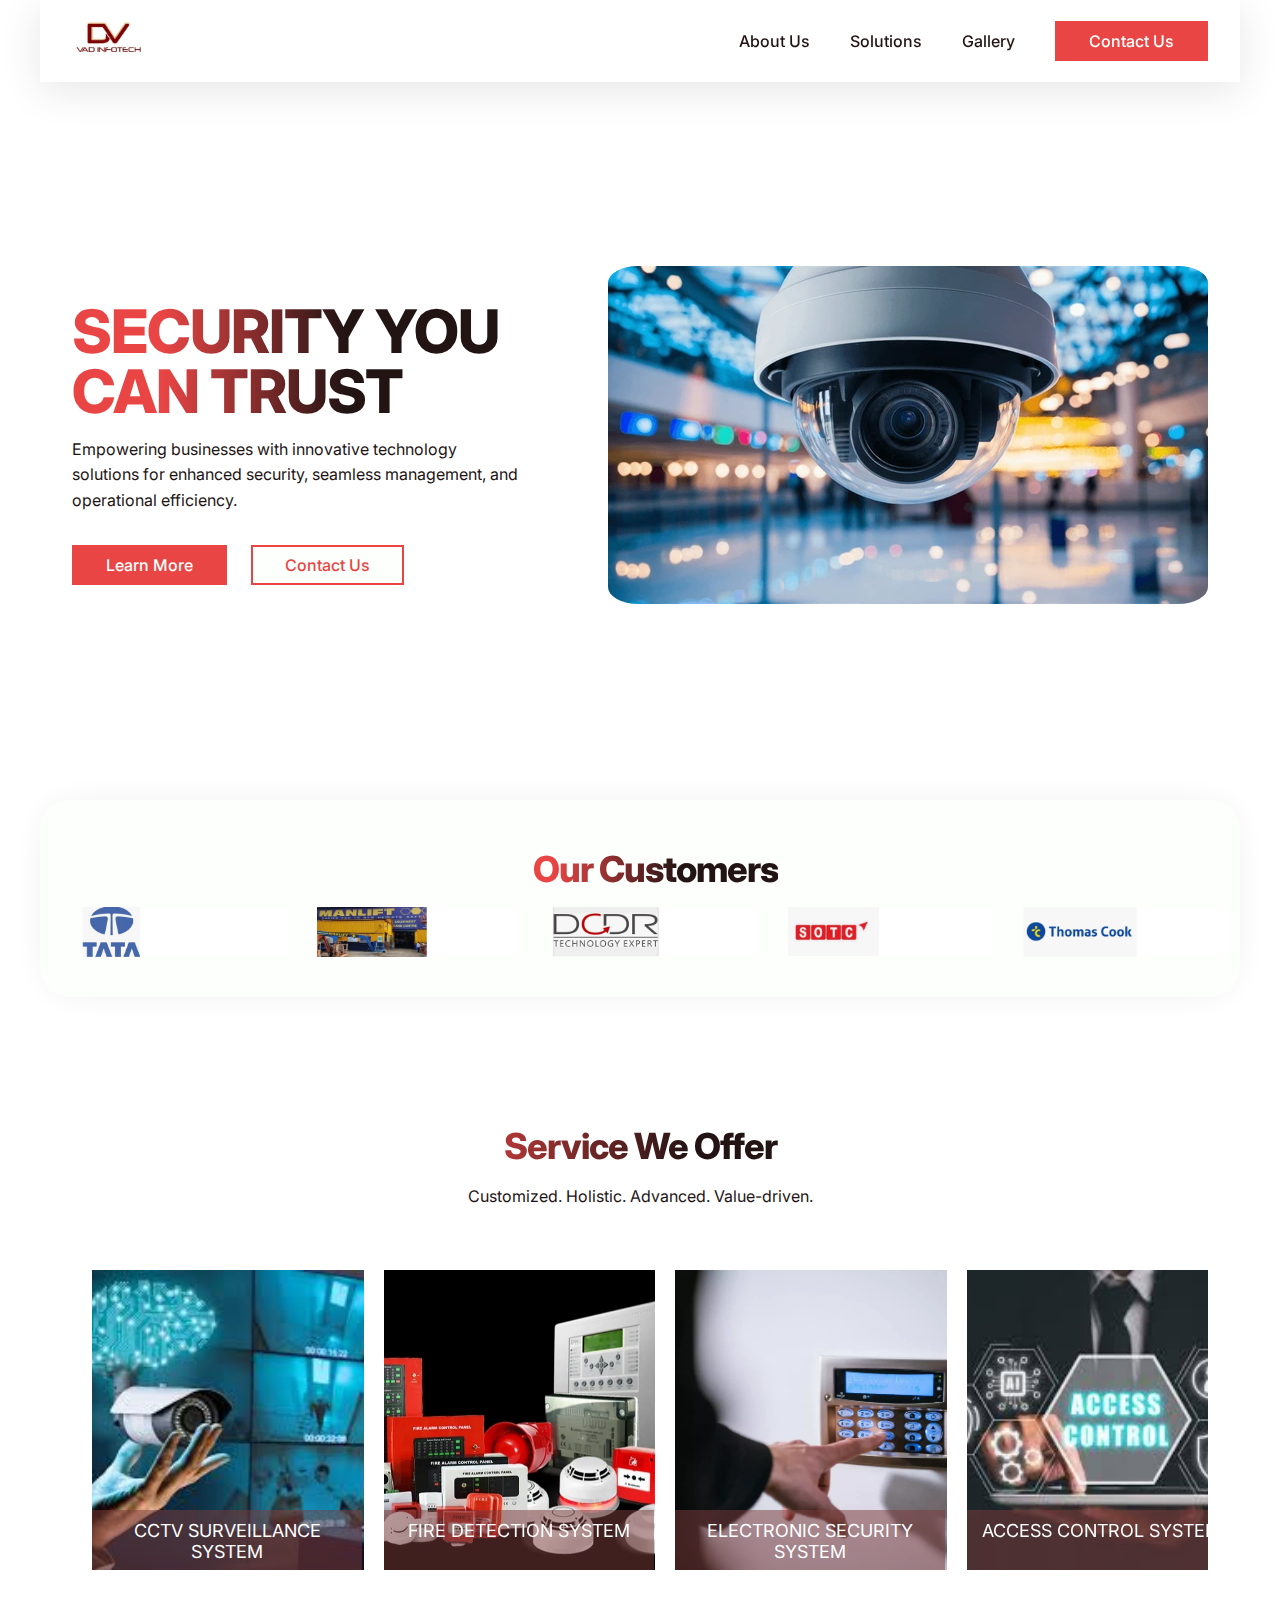
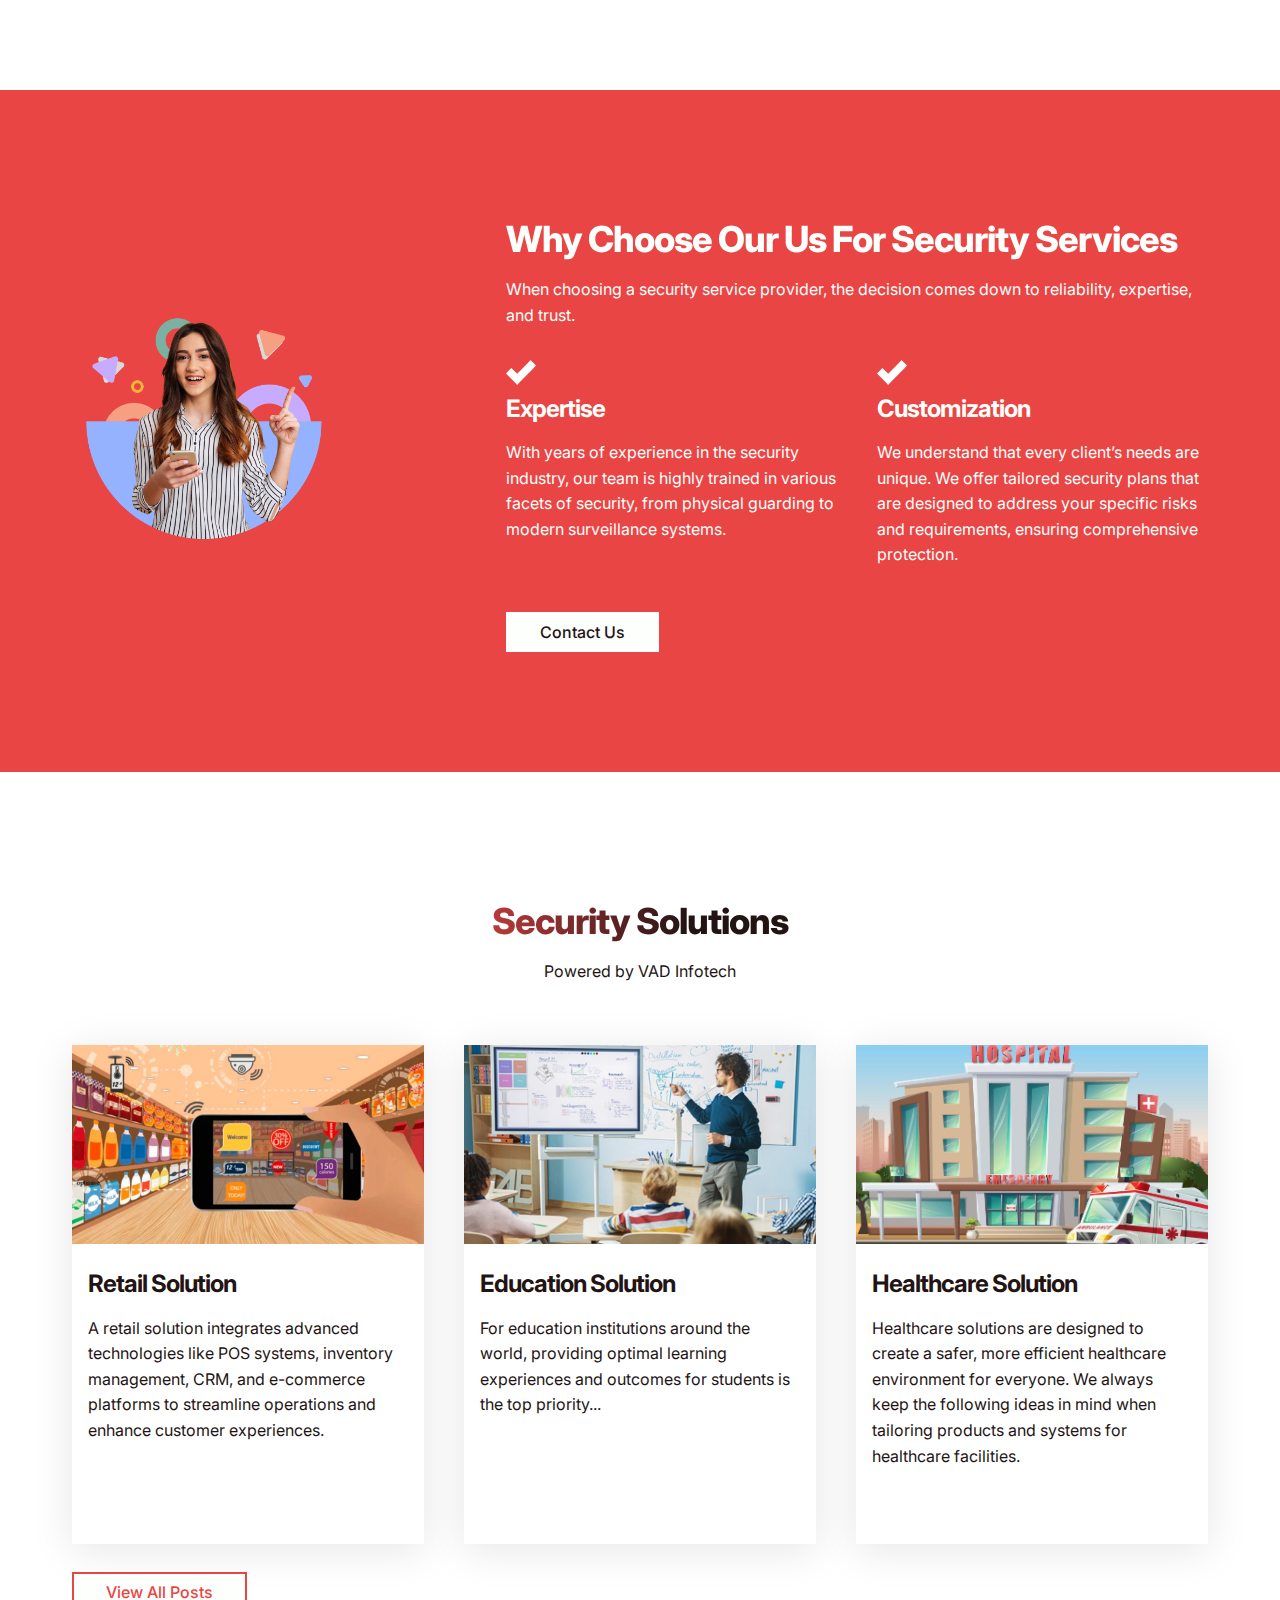
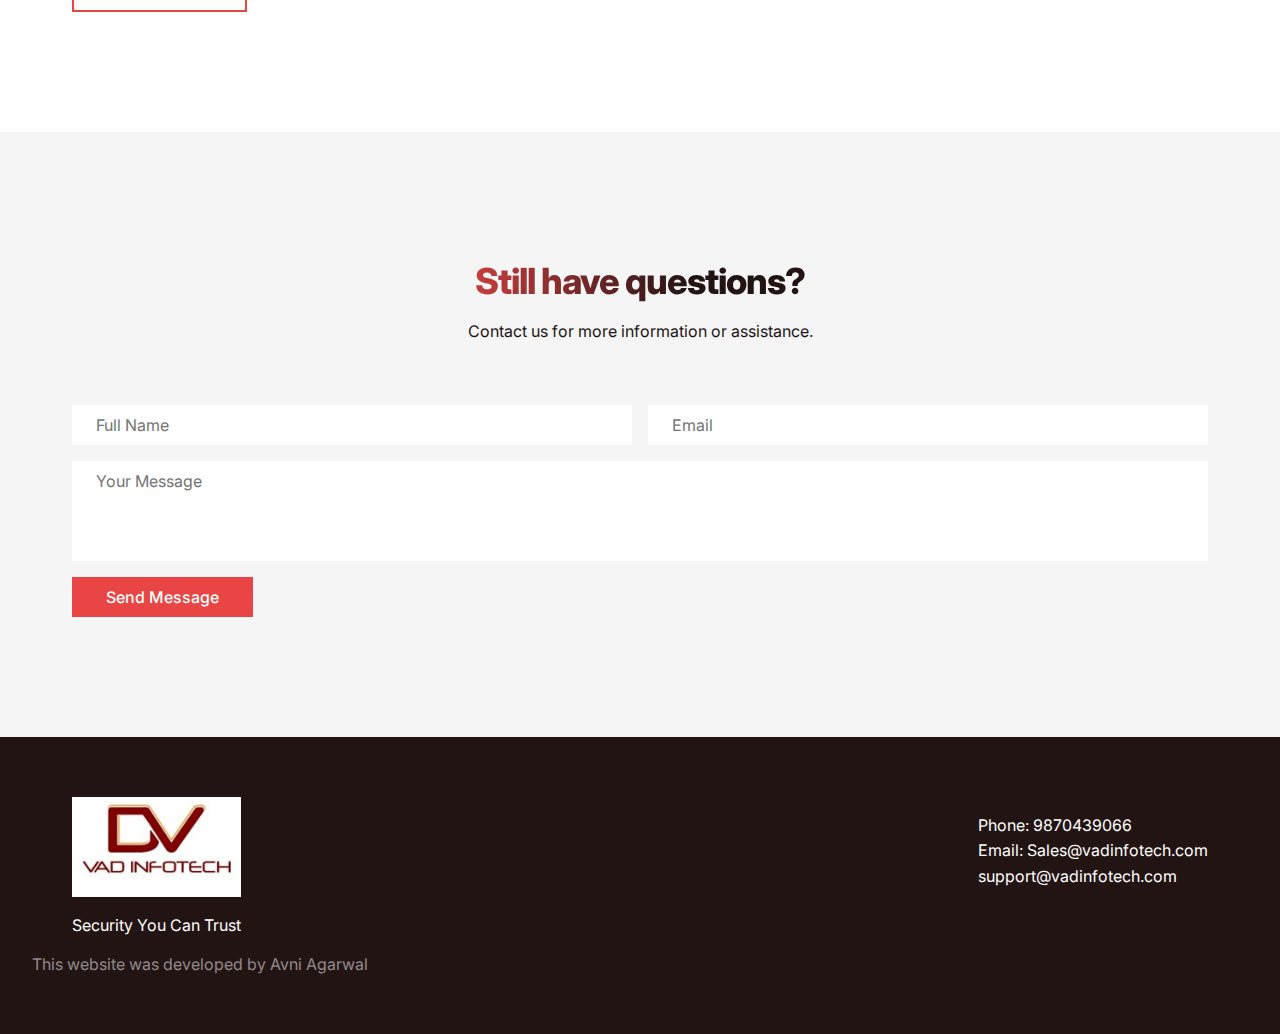
<file: index.html>
<!DOCTYPE html>
<html lang="en">
  <head>
    <meta charset="UTF-8" />
    <meta name="viewport" content="width=device-width, initial-scale=1.0" />
    <title>VAD InfoTech</title>
    <link rel="stylesheet" href="style.css" />
    <link rel="stylesheet" href="https://cdn.jsdelivr.net/npm/swiper@11/swiper-bundle.min.css" />
    <link rel="icon" type="image/png" href="/images/logo.png" />
    <script src="https://cdn.jsdelivr.net/npm/swiper@11/swiper-bundle.min.js"></script>
  </head>
  <body>
    <div class="mobile-menu-items">
      <div class="close-icon">
        <img src="images/close-icon.svg" alt="" />
      </div>
      <a href="about.html">About Us</a>
      <a href="blog-list.html">Solutions</a>
      <a href="gallery.html">Gallery</a>
      <a href="#contact" class="btn">Contact Us</a>
    </div>

    <div class="container">
      <nav>
        <div class="logo">
          <a href="#">
            <img class="header-logo" src="images/logo.jpeg" alt="" />
          </a>
        </div>

        <div class="menu-items">
          <a href="about.html">About Us</a>
          <a href="blog-list.html">Solutions</a>
          <a href="gallery.html">Gallery</a>
          <a href="#contact" class="btn">Contact Us</a>
        </div>

        <div class="menu-icon">
          <img src="images/menu-icon.svg" alt="" />
        </div>
      </nav>

      <!-- End of navbar -->

      <header>
        <div class="left">
          <h1>SECURITY YOU CAN TRUST</h1>
          <p class="sub-heading">
            Empowering businesses with innovative technology solutions 
            for enhanced security, seamless management, 
            and operational efficiency.
          </p>

          <div class="buttons">
            <a href="#services" class="btn">Learn More</a>
            <a href="#contact" class="btn outlined">Contact Us</a>
          </div>
        </div>

        <div class="right">
          <img src="images/cctv.webp" alt="" />
        </div>
        <div class="bg-color"></div>
      </header>
    </div>

    <!-- End of hero section -->

    <div class="featured">
      <div class="container">
        <h2>Our Customers</h2>
          <div class="logos swiper mySwiper">
            <div class="swiper-wrapper">
              <div class="swiper-slide"><img class="logoImg" src="images/logo1.jpeg" alt="" /></div>
              <div class="swiper-slide"><img class="logoImg" src="images/logo2.jpeg" alt="" /></div>
              <div class="swiper-slide"><img class="logoImg" src="images/logo3.jpeg" alt="" /></div>
              <div class="swiper-slide"><img class="logoImg" src="images/logo4.jpeg" alt="" /></div>
              <div class="swiper-slide"><img class="logoImg" src="images/logo5.jpeg" alt="" /></div>
              <div class="swiper-slide"><img class="logoImg" src="images/logo6.jpeg" alt="" /></div>
              <div class="swiper-slide"><img class="logoImg" src="images/logo7.jpeg" alt="" /></div>
              <div class="swiper-slide"><img class="logoImg" src="images/logo8.jpeg" alt="" /></div>
              <div class="swiper-slide"><img class="logoImg" src="images/logo9.jpeg" alt="" /></div>
              <div class="swiper-slide"><img class="logoImg" src="images/logo10.jpeg" alt="" /></div>
              <div class="swiper-slide"><img class="logoImg" src="images/logo11.jpeg" alt="" /></div>
              <div class="swiper-slide"><img class="logoImg" src="images/logo12.jpeg" alt="" /></div>
              <div class="swiper-slide"><img class="logoImg" src="images/logo13.jpeg" alt="" /></div>
            </div>
        </div>
      </div>
    </div>

    <!-- End of featured section -->

    <!-- <section id="about">
      <div class="container">
        <div class="left">
          <h2>Unlock the Power of Flutter for Mobile App Development</h2>
          <p>
            Discover how Flutter can help you create stunning and
            high-performance mobile apps in record time.
          </p>

          <div class="features-container">
            <div class="feature">
              <div class="icon">
                <img src="images/check-icon.svg" alt="" />
              </div>
              <h3>Simplified Development</h3>
              <p>
                With Flutter, you can write code once and deploy it on both iOS
                and Android platforms.
              </p>
            </div>

            <div class="feature">
              <div class="icon">
                <img src="images/check-icon.svg" alt="" />
              </div>
              <h3>Beautiful UI</h3>
              <p>
                Create visually stunning user interfaces with Flutter's rich set
                of customizable widgets.
              </p>
            </div>

            <div class="feature">
              <div class="icon">
                <img src="images/check-icon.svg" alt="" />
              </div>
              <h3>Beautiful UI</h3>
              <p>
                Create visually stunning user interfaces with Flutter's rich set
                of customizable widgets.
              </p>
            </div>
          </div>

          <a href="#" class="btn outlined">Learn More</a>
        </div>

        <div class="right">
          <img src="images/image1.jpg" alt="" />
        </div>
      </div>
    </section> -->

    <!-- End of about section  -->

    <section id="services">
      <div class="container">
        <div class="heading-container">
          <h2>Service We Offer</h2>
          <p>
            Customized. Holistic. Advanced. Value-driven.
          </p>
        </div>

        <div class="swiper mySwiper1">
          <div class="swiper-wrapper">
            <div class="swiper-slide serviceImg"><img class="serviceImage" src="images/Serveillance.jpg" alt="" /><div class="bottom-text">CCTV SURVEILLANCE SYSTEM</div></div>
            <div class="swiper-slide serviceImg"><img class="serviceImage" src="images/fire alarm system.webp" alt="" /><div class="bottom-text">FIRE DETECTION SYSTEM</div></div>
            <div class="swiper-slide serviceImg"><img class="serviceImage" src="images/intrusion detection system.webp" alt="" /><div class="bottom-text">ELECTRONIC SECURITY SYSTEM</div></div>
            <div class="swiper-slide serviceImg"><img class="serviceImage" src="images/access Control.jpg" alt="" /><div class="bottom-text">ACCESS CONTROL SYSTEM</div></div>
            <div class="swiper-slide serviceImg"><img class="serviceImage" src="images/Public address System.jpg" alt="" /><div class="bottom-text">PUBLIC ADDRESS SYSTEM</div></div>
            <div class="swiper-slide serviceImg"><img class="serviceImage" src="images/COMMAND CENTER.jpg" alt="" /><div class="bottom-text">COMMAND CENTER</div></div>
          </div>
          <div class="swiper-pagination"></div>
        </div>

        <!-- <div class="services-container swiper serviceSwiper">
          <div class="swiper-wrapper">
          <div class="service swiper-slide2">
            <img src="images/service1.jpg" alt="" />
            <div class="content">
              <h3>Retail Solution</h3>
              <p>
                <b>Challenges:</b><br/>
                Theft, shrinkage, employee access, and managing peak customer flow.<br/>
                <b>VAD Infotech’s Solution:</b><br/>
                Integrated Security: Biometric and card-based access for employees and managers.
                <span id="dots1">..</span><br/>
                <span id="more1">
                  <b>POS Surveillance:</b> CCTV monitoring synchronized with transaction records.<br/>
                  <b>Smart Automation:</b> Store lighting, temperature, and alarms controlled via mobile apps.<br/>
                  <b>Visitor Management:</b> Vendors and delivery staff registered with QR code Virtual Pass.<br/>
                  <b>Components by VAD Infotech:</b><br/>
                  <b>CCTV:</b> IP cameras with analytics for theft prevention.<br/>
                  <b>Access Control:</b> MIFARE/NFC cards and biometric devices.<br/>
                  <b>Automation:</b> IoT-based HVAC control for energy efficiency.<br/>
                </span>
                <button onclick="readMore1()" id="myBtn1">Read more</button>
              </p>
            </div>
          </div>

          <div class="service swiper-slide2">
            <img src="images/service2.jpg" alt="" />
            <div class="content">
              <h3>Education Solution </h3>
              <p>
                <b>Challenges:</b><br/>
                Theft, shrinkage, employee access, and managing peak customer flow.<br/>
                <b>VAD Infotech’s Solution:</b><br/>
                Integrated Security: Biometric and card-based access for employees and managers.
                <span id="dots">..</span><br/>
                <span id="more">
                  <b>POS Surveillance:</b> CCTV monitoring synchronized with transaction records.<br/>
                  <b>Smart Automation:</b> Store lighting, temperature, and alarms controlled via mobile apps.<br/>
                  <b>Visitor Management:</b> Vendors and delivery staff registered with QR code Virtual Pass.<br/>
                  <b>Components by VAD Infotech:</b><br/>
                  <b>CCTV:</b> IP cameras with analytics for theft prevention.<br/>
                  <b>Access Control:</b> MIFARE/NFC cards and biometric devices.<br/>
                  <b>Automation:</b> IoT-based HVAC control for energy efficiency.<br/>
                </span>
                <button onclick="myFunction()" id="myBtn">Read more</button>
              </p>
            </div>
          </div>

          <div class="service swiper-slide2">
            <img src="images/service2.jpg" alt="" />
            <div class="content">
              <h3>Education Solution </h3>
              <p>
                <b>Challenges:</b><br/>
                Theft, shrinkage, employee access, and managing peak customer flow.<br/>
                <b>VAD Infotech’s Solution:</b><br/>
                Integrated Security: Biometric and card-based access for employees and managers.
                <span id="dots">..</span><br/>
                <span id="more">
                  <b>POS Surveillance:</b> CCTV monitoring synchronized with transaction records.<br/>
                  <b>Smart Automation:</b> Store lighting, temperature, and alarms controlled via mobile apps.<br/>
                  <b>Visitor Management:</b> Vendors and delivery staff registered with QR code Virtual Pass.<br/>
                  <b>Components by VAD Infotech:</b><br/>
                  <b>CCTV:</b> IP cameras with analytics for theft prevention.<br/>
                  <b>Access Control:</b> MIFARE/NFC cards and biometric devices.<br/>
                  <b>Automation:</b> IoT-based HVAC control for energy efficiency.<br/>
                </span>
                <button onclick="myFunction()" id="myBtn">Read more</button>
              </p>
            </div>
          </div>

          <div class="service swiper-slide2">
            <img src="images/service2.jpg" alt="" />
            <div class="content">
              <h3>Education Solution </h3>
              <p>
                <b>Challenges:</b><br/>
                Theft, shrinkage, employee access, and managing peak customer flow.<br/>
                <b>VAD Infotech’s Solution:</b><br/>
                Integrated Security: Biometric and card-based access for employees and managers.
                <span id="dots">..</span><br/>
                <span id="more">
                  <b>POS Surveillance:</b> CCTV monitoring synchronized with transaction records.<br/>
                  <b>Smart Automation:</b> Store lighting, temperature, and alarms controlled via mobile apps.<br/>
                  <b>Visitor Management:</b> Vendors and delivery staff registered with QR code Virtual Pass.<br/>
                  <b>Components by VAD Infotech:</b><br/>
                  <b>CCTV:</b> IP cameras with analytics for theft prevention.<br/>
                  <b>Access Control:</b> MIFARE/NFC cards and biometric devices.<br/>
                  <b>Automation:</b> IoT-based HVAC control for energy efficiency.<br/>
                </span>
                <button onclick="myFunction()" id="myBtn">Read more</button>
              </p>
            </div>
          </div>

          <div class="service swiper-slide2">
            <img src="images/service3.jpg" alt="" />
            <div class="content">
              <h3>App Quality Assurance</h3>
              <p>
                Our team ensures that your mobile app is thoroughly tested and
                meets the highest quality standards.
              </p>
            </div>
          </div>
        </div>
        </div> -->
      </div>
    </section>

    <!-- End of services section -->

    <section id="why">
      <div class="container">
        <div class="left">
          <img src="images/image2.png" alt="" />
        </div>

        <div class="right">
          <h2>Why Choose Our Us For Security Services</h2>
          <p>
            When choosing a security service provider, the decision comes down to reliability, expertise, and trust.
          </p>

          <div class="features-container">
            <div class="feature">
              <div class="icon">
                <img src="images/check-icon.svg" alt="" />
              </div>
              <h3>Expertise</h3>
              <p>
                With years of experience in the security industry, our team is highly trained in various facets of security, from physical guarding to modern surveillance systems.
              </p>
            </div>

            <div class="feature">
              <div class="icon">
                <img src="images/check-icon.svg" alt="" />
              </div>
              <h3>Customization</h3>
              <p>
                We understand that every client’s needs are unique. We offer tailored security plans that are designed to address your specific risks and requirements, ensuring comprehensive protection.
              </p>
            </div>
          </div>

          <a href="#contact" class="btn light">Contact Us</a>
        </div>
      </div>
    </section>

    <!-- End of why choose us section -->

    <div class="container">
      <section id="blog">
        <div class="heading-container">
          <h2>Security Solutions</h2>
          <p>Powered by VAD Infotech</p>
        </div>

        <div class="services-container">
          <div class="service">
            <a href="#">
              <img src="images/Picture1.png" alt="" />
            </a>
            <div class="content">
              <a href="retail.html">
                <h3>Retail Solution</h3>
              </a>
              <!-- <div class="labels">
                <a href="#" class="label">Game Dev</a>
                <a href="#" class="label">Programming</a>
              </div> -->
              <p>
                A retail solution integrates advanced technologies like POS systems, inventory management, CRM, and e-commerce platforms to streamline operations and enhance customer experiences. 
              </p>
            </div>
          </div>

          <div class="service">
            <a href="education.html">
              <img src="images/Picture2.png" alt="" />
            </a>
            <div class="content">
              <a href="education.html">
                <h3>Education Solution</h3>
              </a>
              <!-- <div class="labels">
                <a href="#" class="label">Game Dev</a>
                <a href="#" class="label">Animations</a>
              </div> -->
              <p>
                For education institutions around the world, providing optimal learning experiences and outcomes for students is the top priority...
              </p>
            </div>
          </div>

          <div class="service">
            <a href="healthcare.html">
              <img src="images/Picture3.png" alt="" />
            </a>
            <div class="content">
              <a href="healthcare.html">
                <h3>Healthcare Solution</h3>
              </a>
              <!-- <div class="labels">
                <a href="#" class="label">Networking</a>
                <a href="#" class="label">Advanced</a>
              </div> -->
              <p>
                Healthcare solutions are designed to create a safer, more efficient healthcare environment for everyone. 
                We always keep the following ideas in mind when tailoring products and systems for healthcare facilities.
              </p>
            </div>
          </div>
        </div>

        <a href="blog-list.html" class="btn outlined">View All Posts</a>
      </section>
    </div>

    <!-- End of Blog section -->

    <section id="contact">
      <div class="container">
        <div class="heading-container">
          <h2>Still have questions?</h2>
          <p>Contact us for more information or assistance.</p>
        </div>

        <form action="#">
          <div class="group">
            <input type="text" placeholder="Full Name" />
            <input type="text" placeholder="Email" />
          </div>
          <textarea placeholder="Your Message"></textarea>
          <button class="btn">Send Message</button>
        </form>
      </div>
    </section>

    <!-- End of contact form -->

    <footer>
      <div class="container">
        <div class="top">
          <div class="left">
            <img class="footer-logo" src="images/logo.jpeg" alt="" />
            <p>Security You Can Trust</p>
          </div>

          <div class="right">
            <!-- <p>Follow us on</p>
            <div class="social">
              <a href="#">
                <img src="images/x-logo.svg" alt="" />
              </a>

              <a href="#">
                <img src="images/instagram-logo.svg" alt="" />
              </a>

              <a href="#">
                <img src="images/dribbble-logo.svg" alt="" />
              </a> -->
              <p>
                Phone: 9870439066<br/>
                Email: Sales@vadinfotech.com<br/>
                support@vadinfotech.com
              </p>
            </div>
          </div>
        </div>

        <div class="copyright">
          This website was developed by Avni Agarwal
        </div>
      </div>
    </footer>

    <script src="main.js"></script>
  </body>
</html>
</file>
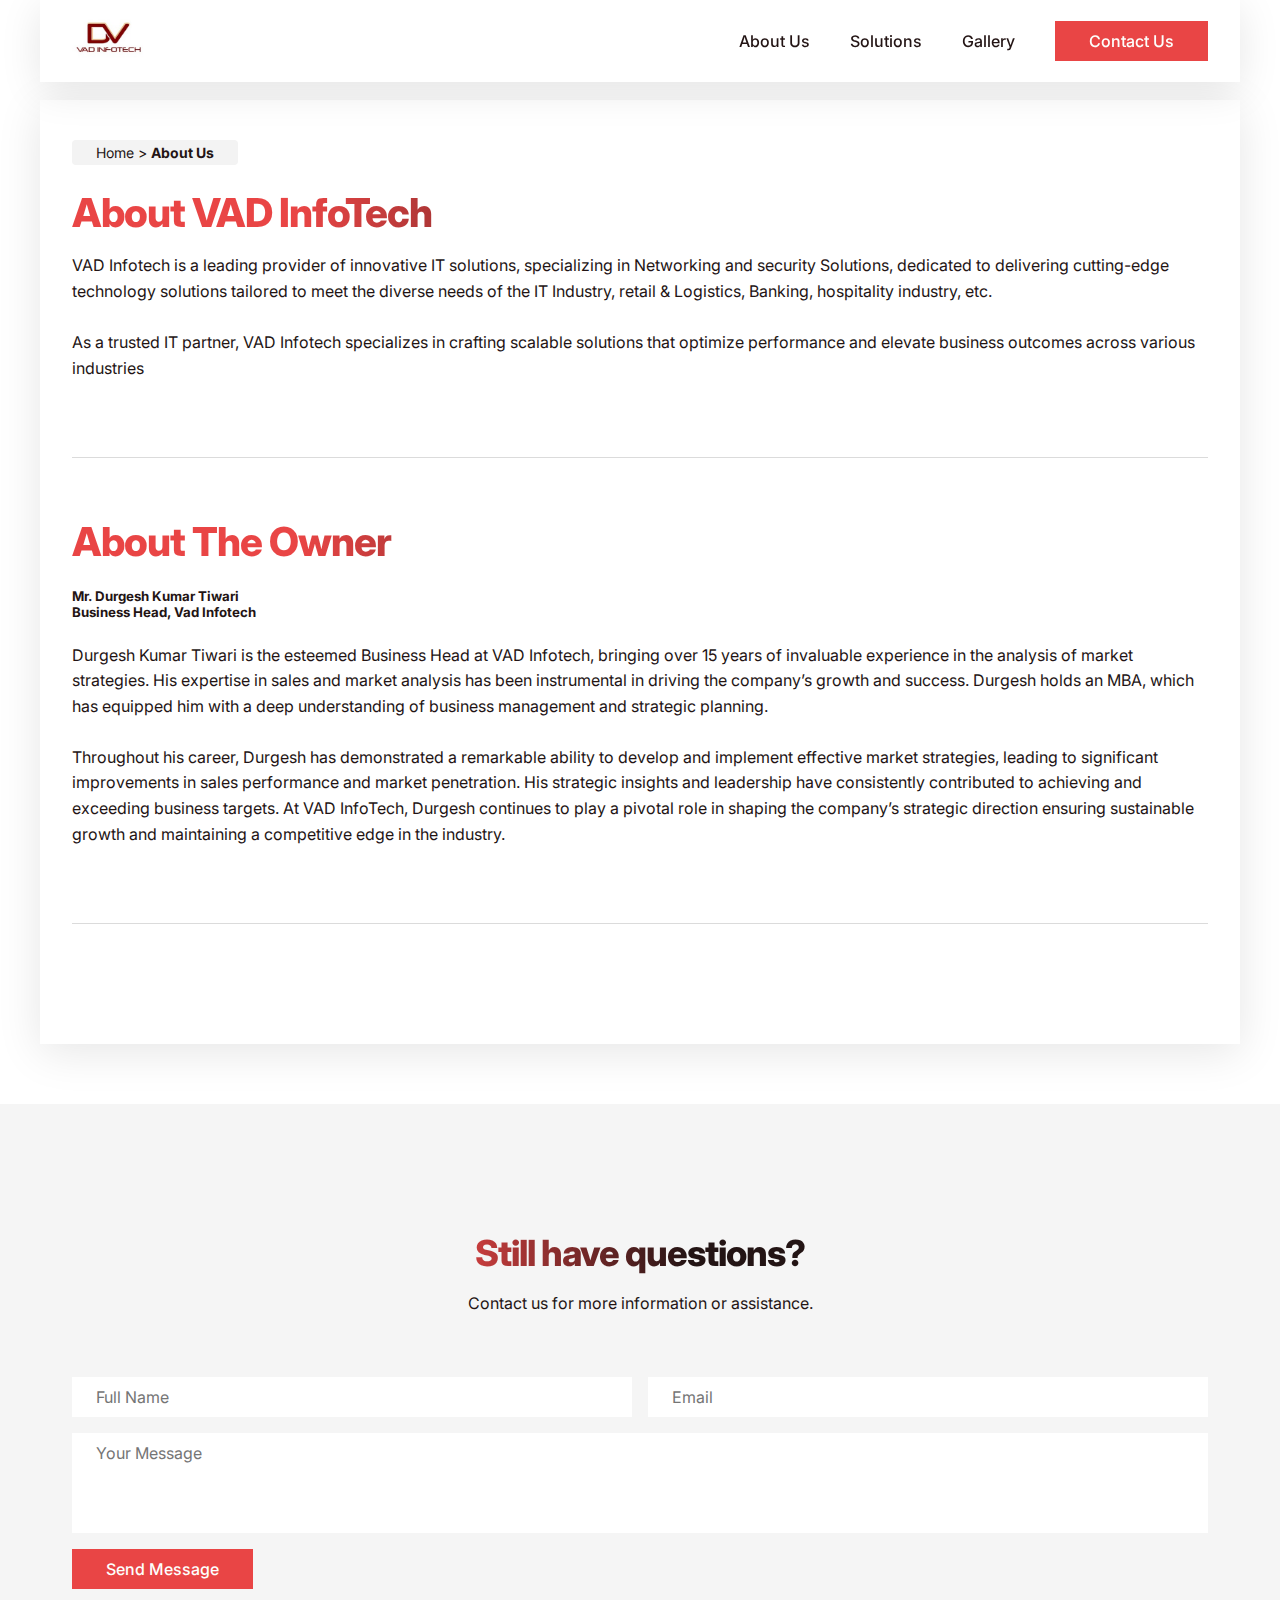
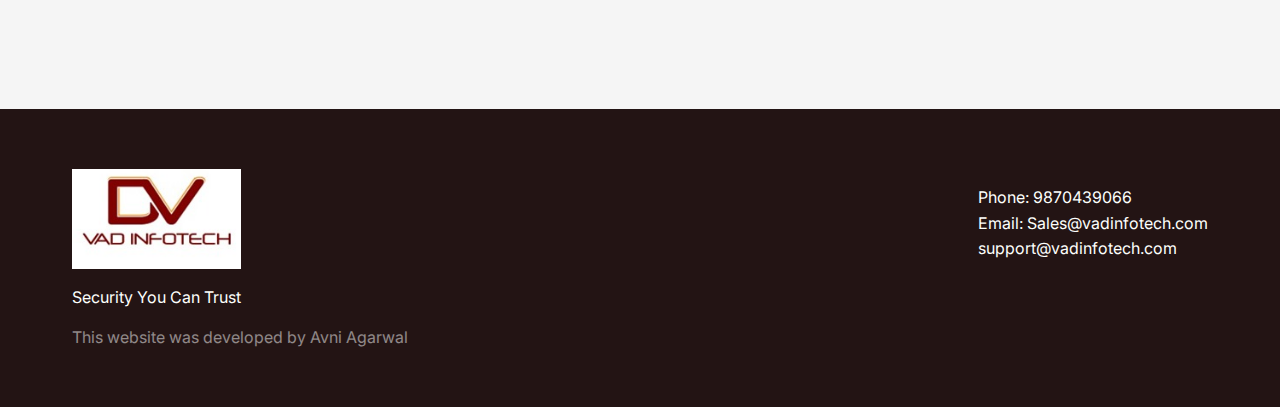
<file: about.html>
<!DOCTYPE html>
<html lang="en">
  <head>
    <meta charset="UTF-8" />
    <meta name="viewport" content="width=device-width, initial-scale=1.0" />
    <title>VAD InfoTech</title>
    <link rel="stylesheet" href="style.css" />
    <link rel="stylesheet" href="https://cdn.jsdelivr.net/npm/swiper@11/swiper-bundle.min.css" />
    <link rel="shortcut icon" href="/images/logo.jpeg" >
    <script src="https://cdn.jsdelivr.net/npm/swiper@11/swiper-bundle.min.js"></script>
  </head>
  <body>
    <div class="mobile-menu-items">
      <div class="close-icon">
        <img src="images/close-icon.svg" alt="" />
      </div>
      <a href="about.html">About Us</a>
      <a href="blog-list.html">Solutions</a>
      <a href="gallery.html">Gallery</a>
      <a href="#contact" class="btn">Contact Us</a>
    </div>

    <div class="container">
      <nav>
        <div class="logo">
          <a href="index.html">
            <img class="header-logo" src="images/logo.jpeg" alt="" />
          </a>
        </div>

        <div class="menu-items">
          <a href="about.html">About Us</a>
          <a href="blog-list.html">Solutions</a>
          <a href="gallery.html">Gallery</a>
          <a href="#contact" class="btn">Contact Us</a>
        </div>

        <div class="menu-icon">
          <img src="images/menu-icon.svg" alt="" />
        </div>
      </nav>

      <!-- End of navbar -->
    </div>

    <div class="post-container">
        <div class="container">
          <div class="content">
            <div class="breadcrumbs">
              <a href="index.html">Home</a>
              >
              <strong
                >About Us
              </strong>
            </div>
  
            <h1 class="post-heading">
              About VAD InfoTech
            </h1>
  
            <!-- <div class="post-meta">
              <div class="date">
                Posted by <strong>Admin</strong> on
                <strong>23rd June, 2024</strong>
              </div>
              <div class="labels">
                <a href="#" class="label">Game Dev</a>
                <a href="#" class="label">Animations</a>
              </div>
            </div> -->
  
            <!-- <div class="thumbnail">
              <img src="images/Picture1.png" alt="" />
            </div> -->
  
            <div class="post-body">
              <p>
                VAD Infotech is a leading provider of innovative IT solutions, specializing in Networking and security 
                Solutions, dedicated to delivering cutting-edge technology solutions tailored to meet the diverse needs 
                of the IT Industry, retail & Logistics, Banking, hospitality industry, etc. 
                <br/><br/>
                As a trusted IT partner, VAD Infotech specializes in crafting scalable solutions that optimize performance 
                and elevate business outcomes across various industries

              </p>
            </div>
            <h1 class="post-heading">
                About The Owner
              </h1>

              <div class="post-body">
                <h5>Mr. Durgesh Kumar Tiwari<br/>
                    Business Head, Vad Infotech</h5>
                <p>
                    Durgesh Kumar Tiwari is the esteemed Business Head at VAD Infotech, bringing over 15 
                    years of invaluable experience in the analysis of market strategies. His expertise in sales 
                    and market analysis has been instrumental in driving the company’s growth and success. 
                    Durgesh holds an MBA, which has equipped him with a deep understanding of business 
                    management and strategic planning.<br/><br/>
                     Throughout his career, Durgesh has demonstrated a remarkable ability to develop and 
                    implement effective market strategies, leading to significant improvements in sales 
                    performance and market penetration. His strategic insights and leadership have 
                    consistently contributed to achieving and exceeding business targets.
                     At VAD InfoTech, Durgesh continues to play a pivotal role in shaping the company’s 
                    strategic direction ensuring sustainable growth and maintaining a competitive edge in 
                    the industry.
                </p>
              </div>
    
           </div>
        </div>
      </div>

    <section id="contact">
      <div class="container">
        <div class="heading-container">
          <h2>Still have questions?</h2>
          <p>Contact us for more information or assistance.</p>
        </div>

        <form action="#">
          <div class="group">
            <input type="text" placeholder="Full Name" />
            <input type="text" placeholder="Email" />
          </div>
          <textarea placeholder="Your Message"></textarea>
          <button class="btn">Send Message</button>
        </form>
      </div>
    </section>

    <!-- End of contact form -->

    <footer>
      <div class="container">
        <div class="top">
          <div class="left">
            <img class="footer-logo" src="images/logo.jpeg" alt="" />
            <p>Security You Can Trust</p>
          </div>

          <div class="right">
            <p>
                Phone: 9870439066<br/>
                Email: Sales@vadinfotech.com<br/>
                support@vadinfotech.com
              </p>
          </div>
        </div>

        <div class="copyright">
          This website was developed by Avni Agarwal
        </div>
      </div>
    </footer>

    <script src="main.js"></script>
  </body>
</html>
</file>
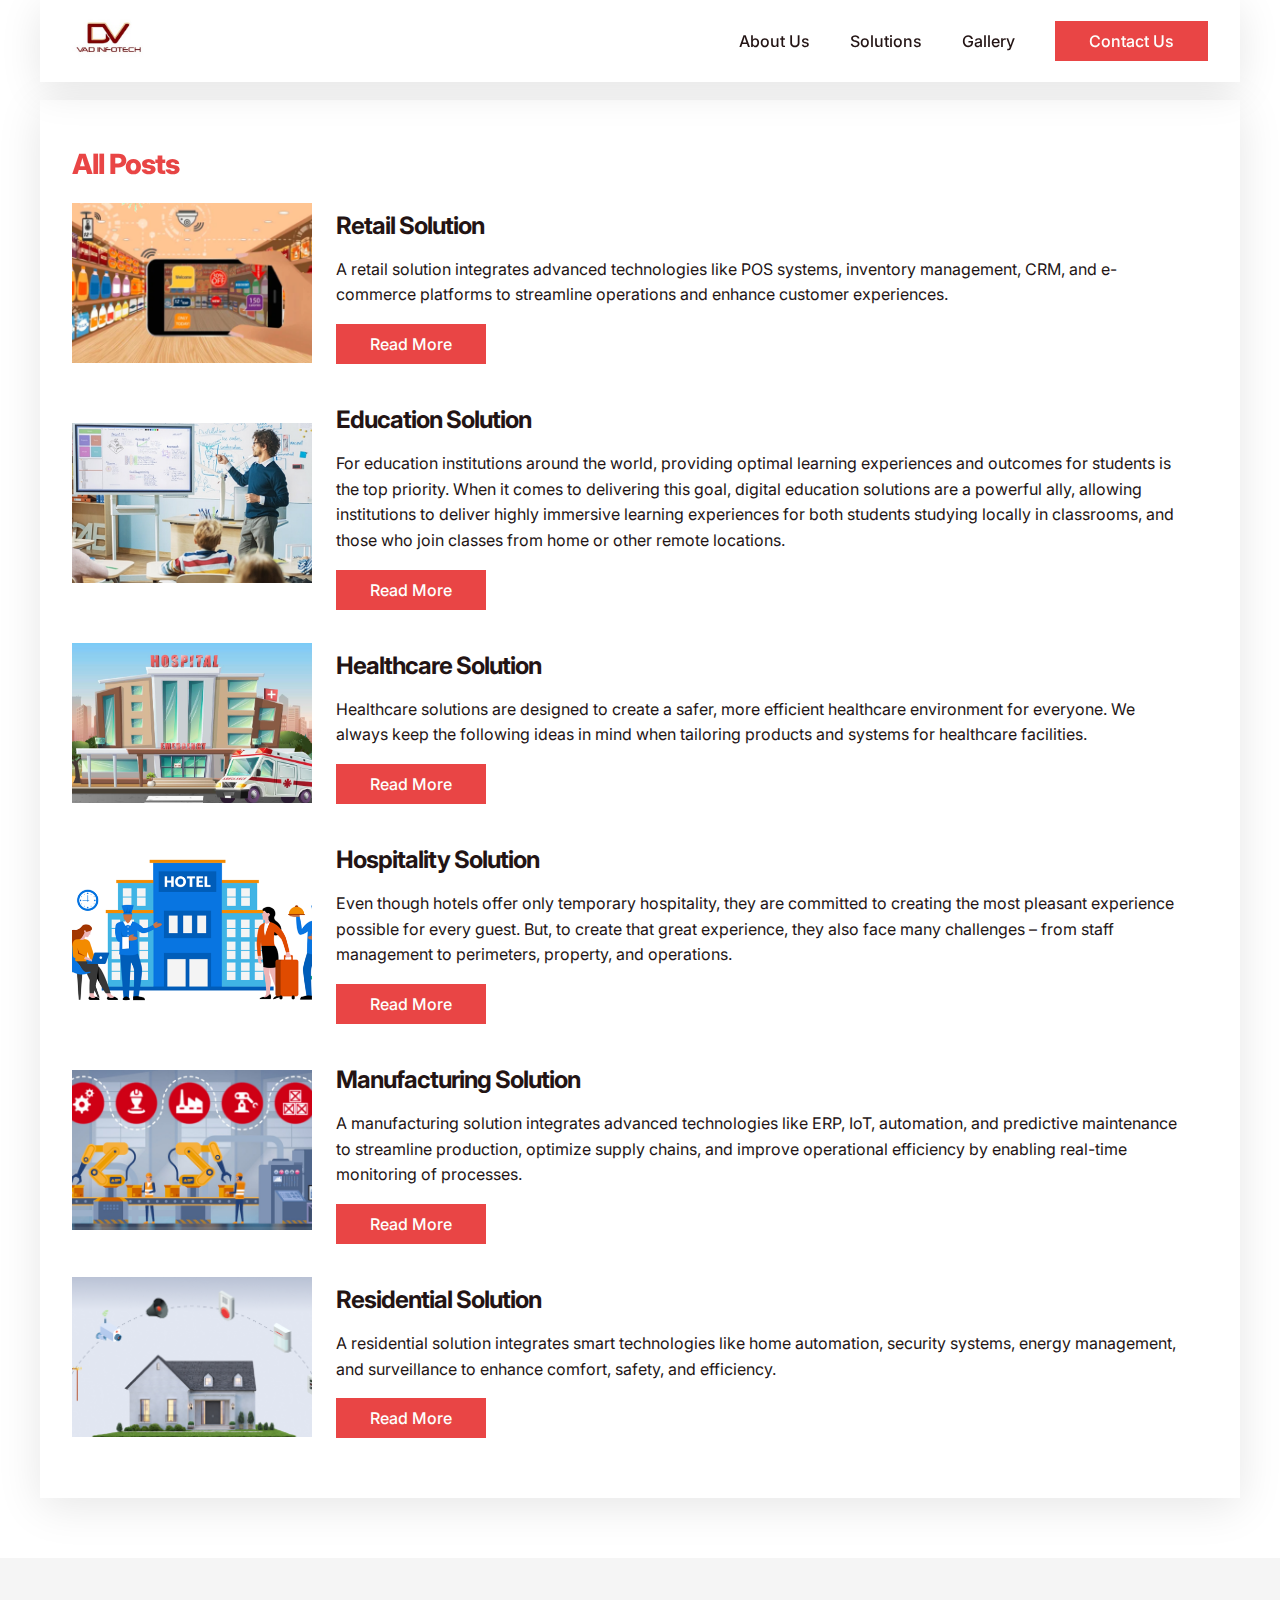
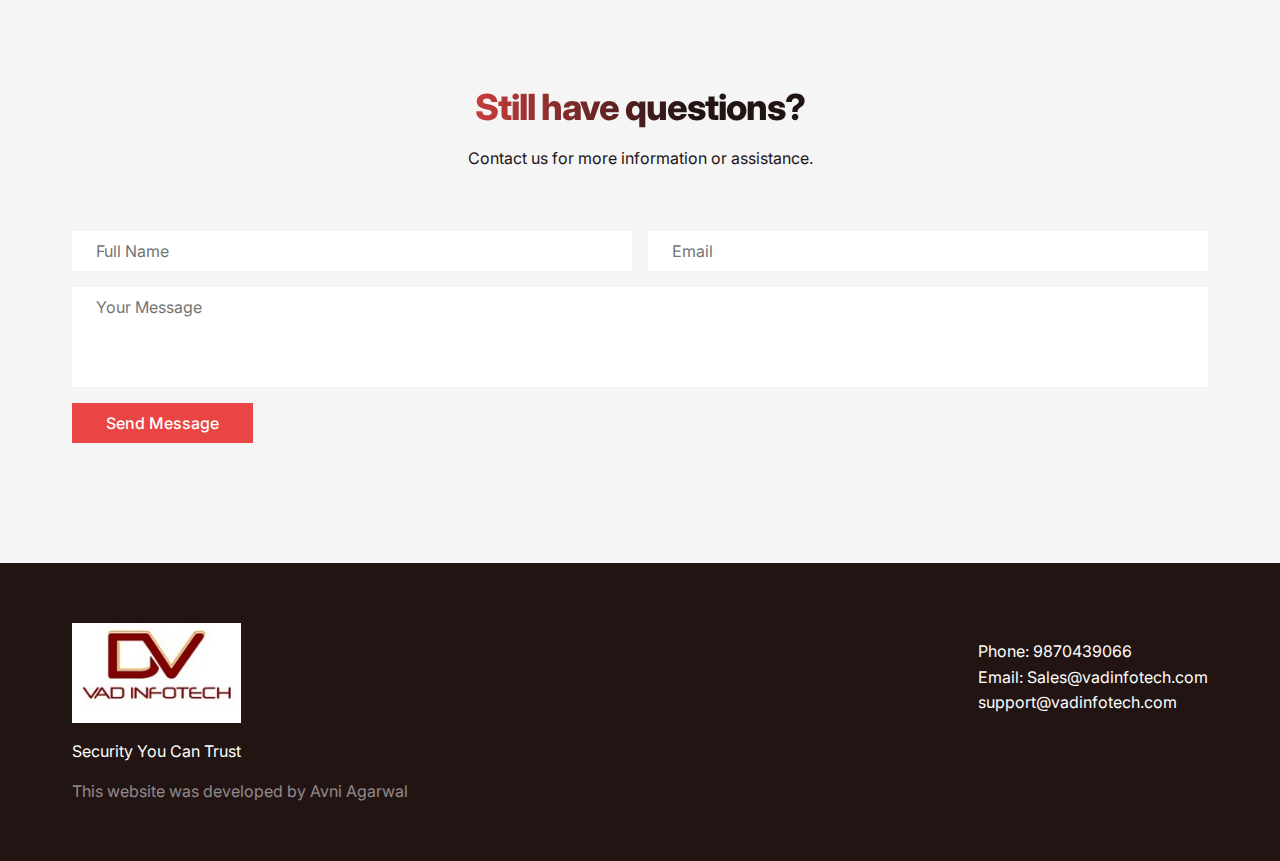
<file: blog-list.html>
<!DOCTYPE html>
<html lang="en">
  <head>
    <meta charset="UTF-8" />
    <meta name="viewport" content="width=device-width, initial-scale=1.0" />
    <title>VAD InfoTech</title>
    <link rel="stylesheet" href="style.css" />
  </head>
  <body>
    <div class="mobile-menu-items">
      <div class="close-icon">
        <img src="images/close-icon.svg" alt="" />
      </div>
      
      <a href="about.html">About Us</a>
      <a href="blog-list.html">Solutions</a>
      <a href="gallery.html">Gallery</a>
      <a href="#contact" class="btn">Contact Us</a>
    </div>

    <div class="container">
      <nav>
        <div class="logo">
          <img class="header-logo" src="images/logo.jpeg" alt="" />
        </div>

        <div class="menu-items">
          <a href="about.html">About Us</a>
          <a href="blog-list.html">Solutions</a>
          <a href="gallery.html">Gallery</a>
          <a href="#contact" class="btn">Contact Us</a>
        </div>

        <div class="menu-icon">
          <img src="images/menu-icon.svg" alt="" />
        </div>
      </nav>
    </div>

    <!-- End of nav -->

    <div class="post-container">
      <div class="container">
        <div class="content">
          <div class="blog-list">
            <h2>All Posts</h2>
            <div class="cards-container">
              <div class="card">
                <a href="retail.html">
                  <img src="images/Picture1.png" alt="" />
                </a>
                <div class="blog-list-content">
                  <a href="retail.html">
                    <h3>Retail Solution</h3>
                  </a>
                  <!-- <div class="labels">
                    <a href="#" class="label">Game Dev</a>
                    <a href="#" class="label">Programming</a>
                  </div> -->
                  <p>
                    A retail solution integrates advanced technologies like POS systems, inventory management, CRM, and e-commerce platforms to streamline operations and enhance customer experiences. 
                  </p>
                  <a href="retail.html" class="btn">Read More</a>
                </div>

              </div>

              <div class="card">
                <a href="education.html">
                  <img src="images/Picture2.png" alt="" />
                </a>
                <div class="blog-list-content">
                  <a href="education.html">
                    <h3>Education Solution </h3>
                  </a>
                  <!-- <div class="labels">
                    <a href="#" class="label">Game Dev</a>
                    <a href="#" class="label">Animations</a>
                  </div> -->
                  <p>
                    For education institutions around the world, providing optimal learning experiences and outcomes for students is the top priority. 
                    When it comes to delivering this goal, digital education solutions are a powerful ally, allowing institutions to deliver highly immersive learning experiences for both students studying locally in classrooms, and those who join classes from home or other remote locations.
                  </p>
                  <a href="education.html" class="btn">Read More</a>
                </div>
              </div>

              <div class="card">
                <a href="healthcare.html">
                  <img src="images/Picture3.png" alt="" />
                </a>
                <div class="blog-list-content">
                  <a href="healthcare.html">
                    <h3>Healthcare Solution  </h3>
                  </a>
                  <!-- <div class="labels">
                    <a href="#" class="label">Game Dev</a>
                    <a href="#" class="label">Animations</a>
                  </div> -->
                  <p>
                    Healthcare solutions are designed to create a safer, more efficient healthcare environment for everyone. 
                    We always keep the following ideas in mind when tailoring products and systems for healthcare facilities.
                  </p>
                  <a href="healthcare.html" class="btn">Read More</a>
                </div>
              </div>
              <div class="card">
                <a href="hospitality.html">
                  <img src="images/Picture4.png" alt="" />
                </a>
                <div class="blog-list-content">
                  <a href="hospitality.html">
                    <h3>Hospitality Solution  </h3>
                  </a>
                  <!-- <div class="labels">
                    <a href="#" class="label">Game Dev</a>
                    <a href="#" class="label">Animations</a>
                  </div> -->
                  <p>
                    Even though hotels offer only temporary hospitality, they are committed to creating the most pleasant experience possible for every guest. But, to create that great experience, they also face many challenges – from staff management to perimeters, property, and operations.
                  </p>
                  <a href="hospitality.html" class="btn">Read More</a>
                </div>
              </div>
              <!-- <div class="card">
                <a href="#">
                  <img src="images/blog2.jpg" alt="" />
                </a>
                <div class="blog-list-content">
                  <a href="#">
                    <h3>Banking & Finance Solution </h3>
                  </a>
                  <p>
                    For education institutions around the world, providing optimal learning experiences and outcomes for students is the top priority. 
                    When it comes to delivering this goal, digital education solutions are a powerful ally, allowing institutions to deliver highly immersive learning experiences for both students studying locally in classrooms, and those who join classes from home or other remote locations.
                  </p>
                  <a href="single-post.html" class="btn">Read More</a>
                </div>
              </div> -->
              <div class="card">
                <a href="manufacturing.html">
                  <img src="images/Picture5.jpg" alt="" />
                </a>
                <div class="blog-list-content">
                  <a href="manufacturing.html">
                    <h3>Manufacturing Solution </h3>
                  </a>
                  <!-- <div class="labels">
                    <a href="#" class="label">Game Dev</a>
                    <a href="#" class="label">Animations</a>
                  </div> -->
                  <p>
                    A manufacturing solution integrates advanced technologies like ERP, IoT, automation, and predictive maintenance to streamline production, optimize supply chains, and improve operational efficiency by enabling real-time monitoring of processes.
                  </p>
                  <a href="manufacturing.html" class="btn">Read More</a>
                </div>
              </div>
              <!-- <div class="card">
                <a href="#">
                  <img src="images/blog2.jpg" alt="" />
                </a>
                <div class="blog-list-content">
                  <a href="#">
                    <h3>Residential Solution  </h3>
                  </a>
                  <p>
                    For education institutions around the world, providing optimal learning experiences and outcomes for students is the top priority. 
                    When it comes to delivering this goal, digital education solutions are a powerful ally, allowing institutions to deliver highly immersive learning experiences for both students studying locally in classrooms, and those who join classes from home or other remote locations.
                  </p>
                  <a href="single-post.html" class="btn">Read More</a>
                </div>
              </div> -->
              <!-- <div class="card">
                <a href="#">
                  <img src="images/blog2.jpg" alt="" />
                </a>
                <div class="blog-list-content">
                  <a href="#">
                    <h3>Government & Defense Solution </h3>
                  </a>
                  <p>
                    For education institutions around the world, providing optimal learning experiences and outcomes for students is the top priority. 
                    When it comes to delivering this goal, digital education solutions are a powerful ally, allowing institutions to deliver highly immersive learning experiences for both students studying locally in classrooms, and those who join classes from home or other remote locations.
                  </p>
                  <a href="single-post.html" class="btn">Read More</a>
                </div>
              </div> -->
              <!-- <div class="card">
                <a href="#">
                  <img src="images/blog2.jpg" alt="" />
                </a>
                <div class="blog-list-content">
                  <a href="#">
                    <h3>Transportation Solution </h3>
                  </a>
                  <p>
                    For education institutions around the world, providing optimal learning experiences and outcomes for students is the top priority. 
                    When it comes to delivering this goal, digital education solutions are a powerful ally, allowing institutions to deliver highly immersive learning experiences for both students studying locally in classrooms, and those who join classes from home or other remote locations.
                  </p>
                  <a href="single-post.html" class="btn">Read More</a>
                </div>
              </div> -->
              <div class="card">
                <a href="residential.html">
                  <img src="images/picture6.png" alt="" />
                </a>
                <div class="blog-list-content">
                  <a href="residential.html">
                    <h3>Residential Solution </h3>
                  </a>
                  <!-- <div class="labels">
                    <a href="#" class="label">Game Dev</a>
                    <a href="#" class="label">Animations</a>
                  </div> -->
                  <p>
                    A residential solution integrates smart technologies like home automation, security systems, energy management, and surveillance to enhance comfort, safety, and efficiency.   
                  </p>
                  <a href="residential.html" class="btn">Read More</a>
                </div>
              </div>
            </div>
          </div>
        </div>
        <!-- <aside>
          <div class="widget popular-posts">
            <h3>Popular Posts</h3>
            <div class="widget-content">
              <div class="card">
                <img src="images/blog1.jpg" alt="" />
                <a href="#">Game Dev: Animations & Optimization</a>
              </div>

              <div class="card">
                <img src="images/blog2.jpg" alt="" />
                <a href="#">Adding Multiplayer Features to Flutter Games</a>
              </div>

              <div class="card">
                <img src="images/blog3.jpg" alt="" />
                <a href="#">Smooth Animations in Flutter</a>
              </div>
            </div>
          </div>

          <div class="widget recent-comments">
            <h3>Recent Comments</h3>
            <div class="widget-content">
              <div class="card">
                <a href="#"
                  ><strong>John Doe:</strong> “This guide was incredibly
                  helpful! I finally understand how to make my app look great on
                  all devices.”</a
                >
              </div>

              <div class="card">
                <a href="#"
                  ><strong>Jane Smith:</strong> “Great insights on state
                  management. The examples were clear and easy to follow.”</a
                >
              </div>
            </div>
          </div>

          <div class="widget categories-list">
            <h3>Categories</h3>
            <div class="widget-content">
              <a href="#" class="label">Animation</a>
              <a href="#" class="label">Networking</a>
              <a href="#" class="label">Game Dev</a>
              <a href="#" class="label">Tips & Tricks</a>
              <a href="#" class="label">Programming</a>
              <a href="#" class="label">Advanced</a>
            </div>
          </div>

          <div class="widget">
            <a href="#" class="download-btn">Download Free E-Book</a>
          </div>
        </aside> -->
      </div>
    </div>
    <section id="contact">
      <div class="container">
        <div class="heading-container">
          <h2>Still have questions?</h2>
          <p>Contact us for more information or assistance.</p>
        </div>

        <form action="#">
          <div class="group">
            <input type="text" placeholder="Full Name" />
            <input type="text" placeholder="Email" />
          </div>
          <textarea placeholder="Your Message"></textarea>
          <button class="btn">Send Message</button>
        </form>
      </div>
    </section>

    <footer>
      <div class="container">
        <div class="top">
          <div class="left">
            <img class="footer-logo" src="images/logo.jpeg" alt="" />
            <p>Security You Can Trust</p>
          </div>

          <div class="right">
            <p>
              Phone: 9870439066<br/>
              Email: Sales@vadinfotech.com<br/>
              support@vadinfotech.com
            </p>
          </div>
        </div>

        <div class="copyright">
          This website was developed by Avni Agarwal
        </div>
      </div>
    </footer>

    <script src="main.js"></script>
  </body>
</html>
</file>
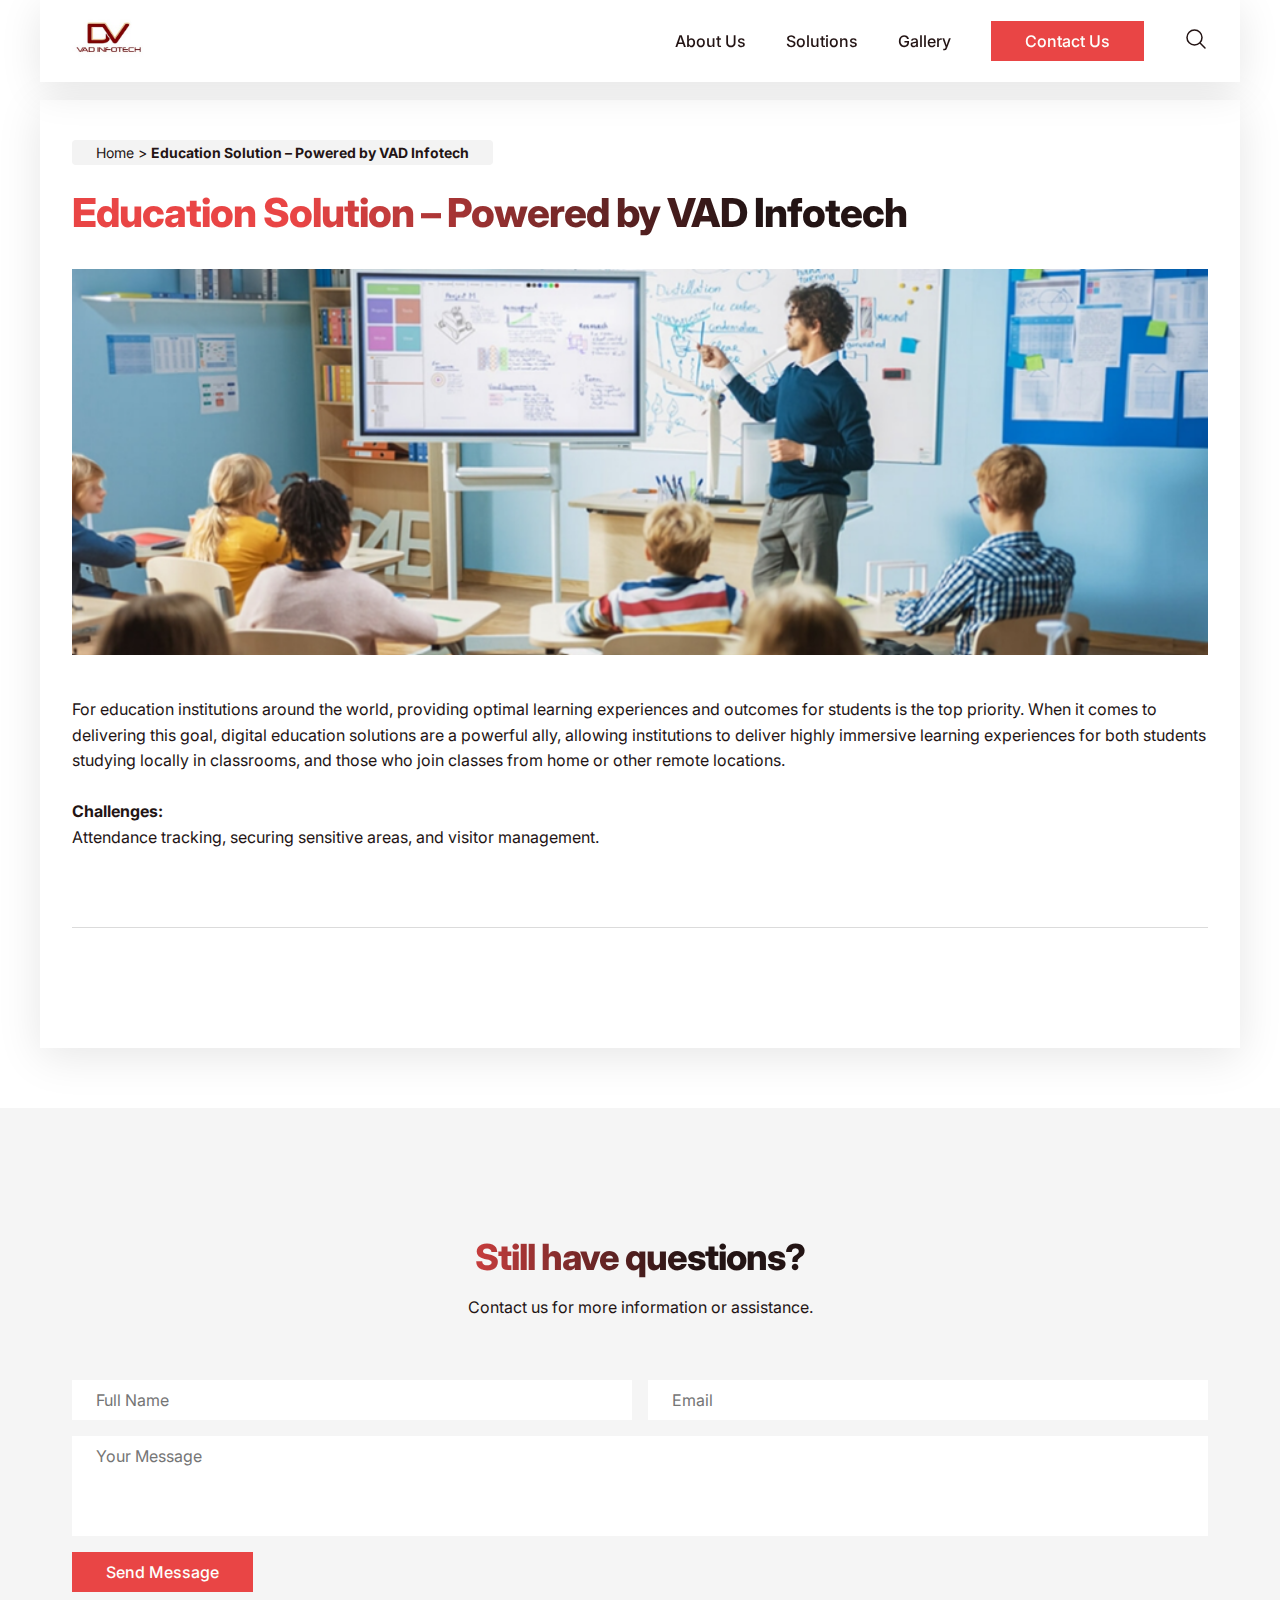
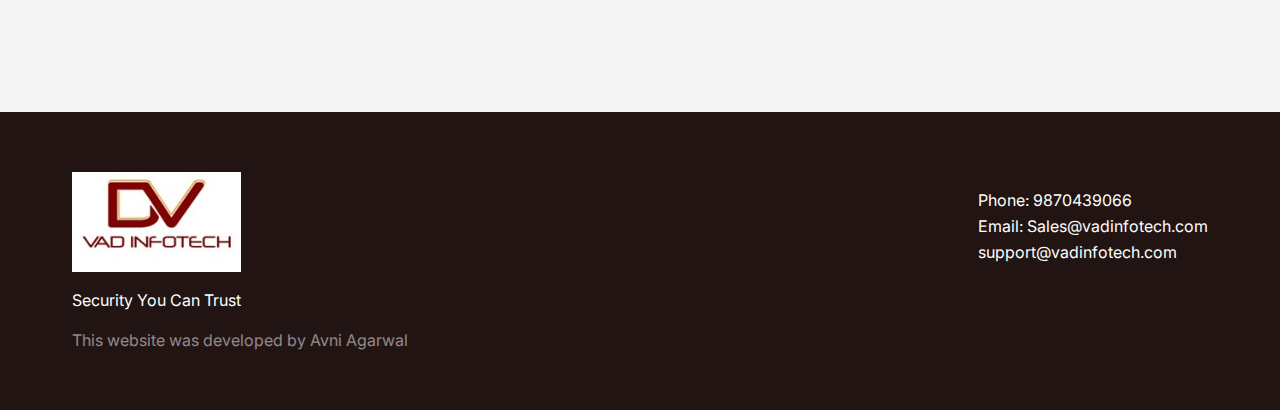
<file: education.html>
<!DOCTYPE html>
<html lang="en">
  <head>
    <meta charset="UTF-8" />
    <meta name="viewport" content="width=device-width, initial-scale=1.0" />
    <title>VAD InfoTech</title>
    <link rel="stylesheet" href="style.css" />
  </head>
  <body>
    <div class="mobile-menu-items">
      <div class="close-icon">
        <img src="images/close-icon.svg" alt="" />
      </div>
      <a href="about.html">About Us</a>
      <a href="blog-list.html">Solutions</a>
      <a href="gallery.html">Gallery</a>
      <a href="#contact" class="btn">Contact Us</a>
    </div>

    <div class="search-container">
      <form action="#">
        <div class="search-input-container">
          <input type="text" placeholder="Search this website..." />
          <div class="icon">
            <svg
              xmlns="http://www.w3.org/2000/svg"
              fill="none"
              viewBox="0 0 24 24"
              stroke-width="1.5"
              stroke="currentColor"
              class="size-6"
            >
              <path
                stroke-linecap="round"
                stroke-linejoin="round"
                d="m21 21-5.197-5.197m0 0A7.5 7.5 0 1 0 5.196 5.196a7.5 7.5 0 0 0 10.607 10.607Z"
              />
            </svg>
          </div>
        </div>
        <button type="submit" class="search-btn">Search</button>
      </form>
    </div>

    <div class="container">
      <nav>
        <div class="logo">
          <img class="header-logo" src="images/logo.jpeg" alt="" />
        </div>

        <div class="menu-items">
          <a href="about.html">About Us</a>
          <a href="blog-list.html">Solutions</a>
          <a href="gallery.html">Gallery</a>
          <a href="#contact" class="btn">Contact Us</a>

          <div class="search-icon">
            <svg
              xmlns="http://www.w3.org/2000/svg"
              fill="none"
              viewBox="0 0 24 24"
              stroke-width="1.5"
              stroke="currentColor"
              class="size-6"
            >
              <path
                stroke-linecap="round"
                stroke-linejoin="round"
                d="m21 21-5.197-5.197m0 0A7.5 7.5 0 1 0 5.196 5.196a7.5 7.5 0 0 0 10.607 10.607Z"
              />
            </svg>
          </div>
        </div>

        <div class="mobile-icons-container">
          <div class="menu-icon">
            <img src="images/menu-icon.svg" alt="" />
          </div>

          <div class="search-icon">
            <svg
              xmlns="http://www.w3.org/2000/svg"
              fill="none"
              viewBox="0 0 24 24"
              stroke-width="1.5"
              stroke="currentColor"
              class="size-6"
            >
              <path
                stroke-linecap="round"
                stroke-linejoin="round"
                d="m21 21-5.197-5.197m0 0A7.5 7.5 0 1 0 5.196 5.196a7.5 7.5 0 0 0 10.607 10.607Z"
              />
            </svg>
          </div>
        </div>
      </nav>
    </div>

    <!-- End of nav -->

    <div class="post-container">
      <div class="container">
        <div class="content">
          <div class="breadcrumbs">
            <a href="index.html">Home</a>
            >
            <strong
              >Education Solution – Powered by VAD Infotech
            </strong>
          </div>

          <h1 class="post-heading">
            Education Solution – Powered by VAD Infotech
          </h1>

          <!-- <div class="post-meta">
            <div class="date">
              Posted by <strong>Admin</strong> on
              <strong>23rd June, 2024</strong>
            </div>
            <div class="labels">
              <a href="#" class="label">Game Dev</a>
              <a href="#" class="label">Animations</a>
            </div>
          </div> -->

          <div class="thumbnail">
            <img src="images/Picture2.png" alt="" />
          </div>

          <div class="post-body">
            <p><br/>
                For education institutions around the world, providing optimal learning experiences and outcomes for students is the top priority. When it comes to delivering this goal, digital education solutions are a powerful ally, allowing institutions to deliver highly immersive learning experiences for both students studying locally in classrooms, and those who join classes from home or other remote locations.
                <br/><br/>
                <b>Challenges:</b><br/>
                Attendance tracking, securing sensitive areas, and visitor management.
                
            </p>
          </div>

          <!-- <div class="blog-list">
            <h2>Recent Posts</h2>
            <div class="cards-container recent-posts-container">
              <div class="card">
                <a href="single-post.html">
                  <img src="images/blog1.jpg" alt="" />
                </a>
                <div class="blog-list-content">
                  <a href="single-post.html">
                    <h3>Getting Started with Game Development Using Flutter</h3>
                  </a>
                  <div class="labels">
                    <a href="#" class="label">Game Dev</a>
                    <a href="#" class="label">Programming</a>
                  </div>
                  <p>
                    Learn the basics of game development with Flutter and create
                    your first game.
                  </p>
                </div>
              </div>

              <div class="card">
                <a href="#">
                  <img src="images/blog2.jpg" alt="" />
                </a>
                <div class="blog-list-content">
                  <a href="#">
                    <h3>Game Dev: Animations & Optimization</h3>
                  </a>
                  <div class="labels">
                    <a href="#" class="label">Game Dev</a>
                    <a href="#" class="label">Animations</a>
                  </div>
                  <p>
                    Improve your Flutter games with advanced animations and
                    optimization tips.
                  </p>
                </div>
              </div>
            </div>
          </div> -->
        </div>
      </div>
    </div>
    <section id="contact">
      <div class="container">
        <div class="heading-container">
          <h2>Still have questions?</h2>
          <p>Contact us for more information or assistance.</p>
        </div>

        <form action="#">
          <div class="group">
            <input type="text" placeholder="Full Name" />
            <input type="text" placeholder="Email" />
          </div>
          <textarea placeholder="Your Message"></textarea>
          <button class="btn">Send Message</button>
        </form>
      </div>
    </section>

    <footer>
      <div class="container">
        <div class="top">
          <div class="left">
            <img class="footer-logo" src="images/logo.jpeg" alt="" />
            <p>Security You Can Trust</p>
          </div>

          <div class="right">
            <p>
              Phone: 9870439066<br/>
              Email: Sales@vadinfotech.com<br/>
              support@vadinfotech.com
            </p>
          </div>
        </div>

        <div class="copyright">
          This website was developed by Avni Agarwal
        </div>
      </div>
    </footer>

    <script src="main.js"></script>
  </body>
</html>
</file>
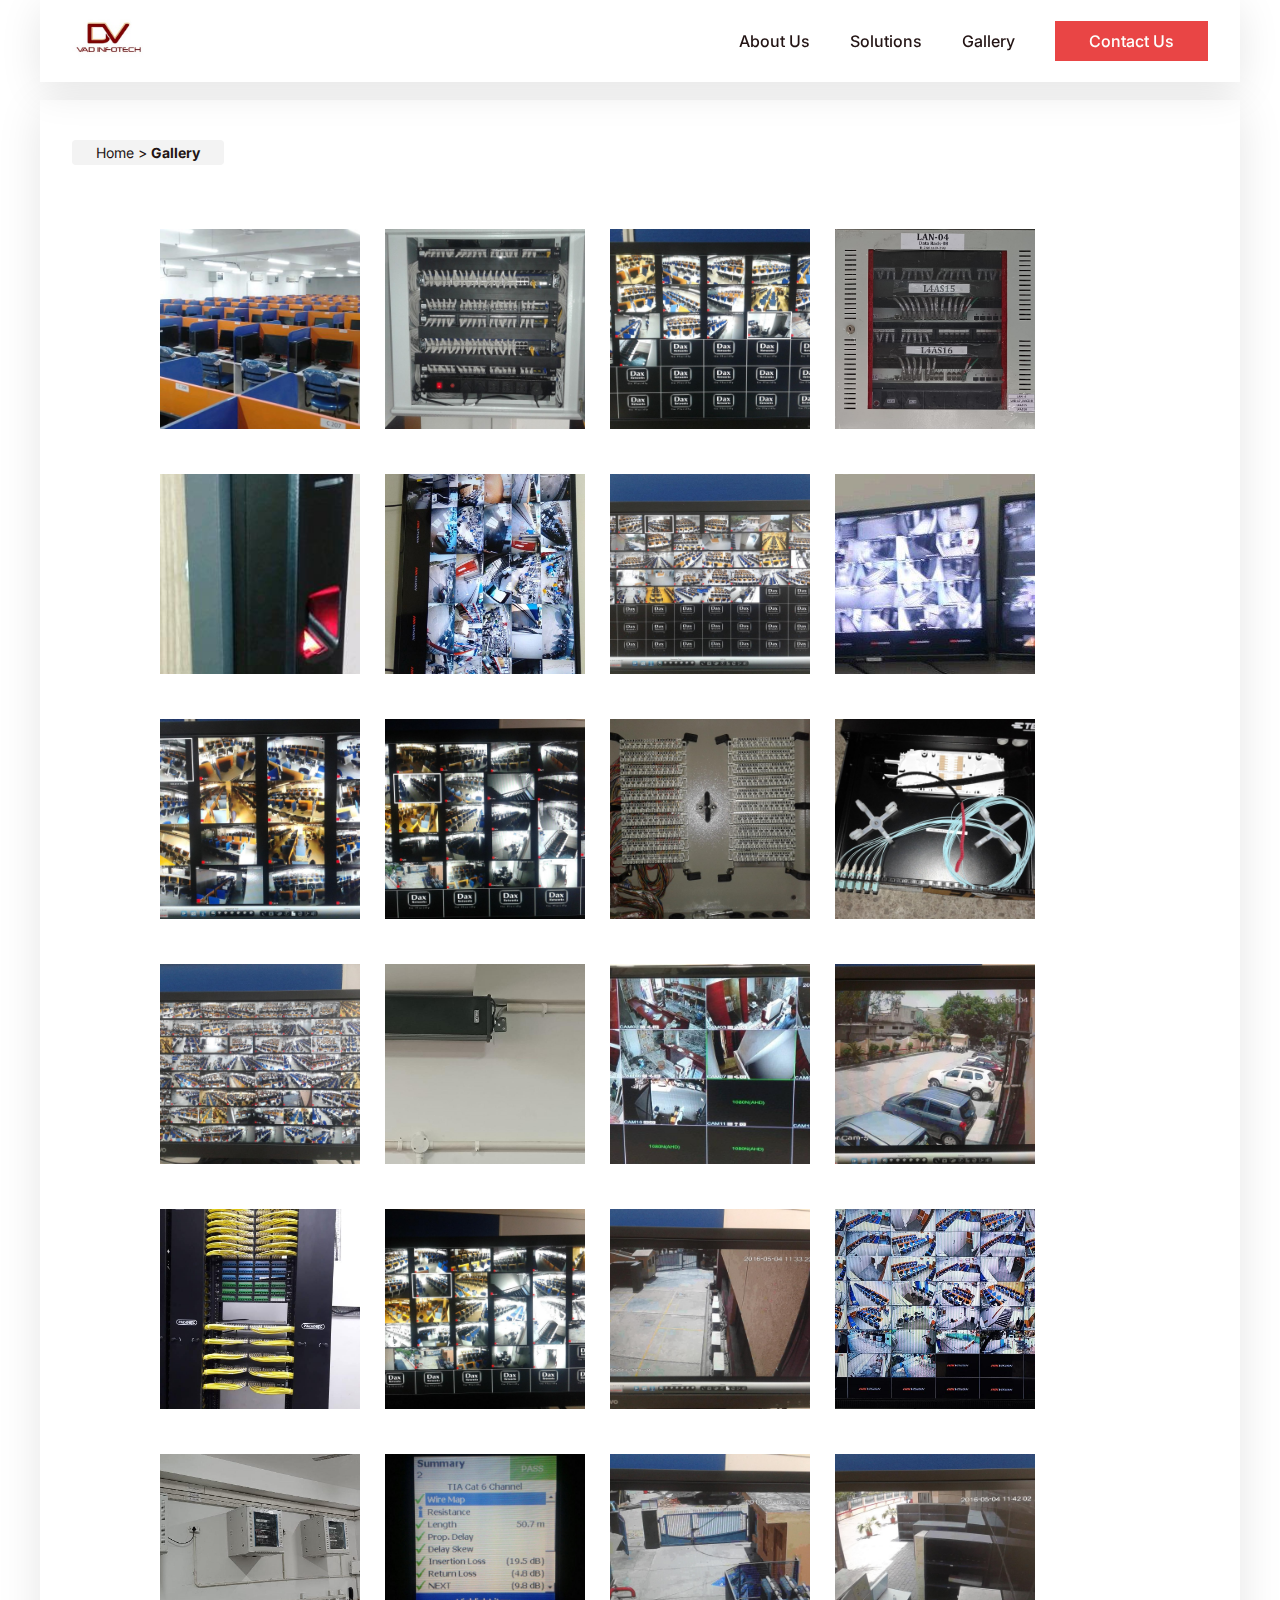
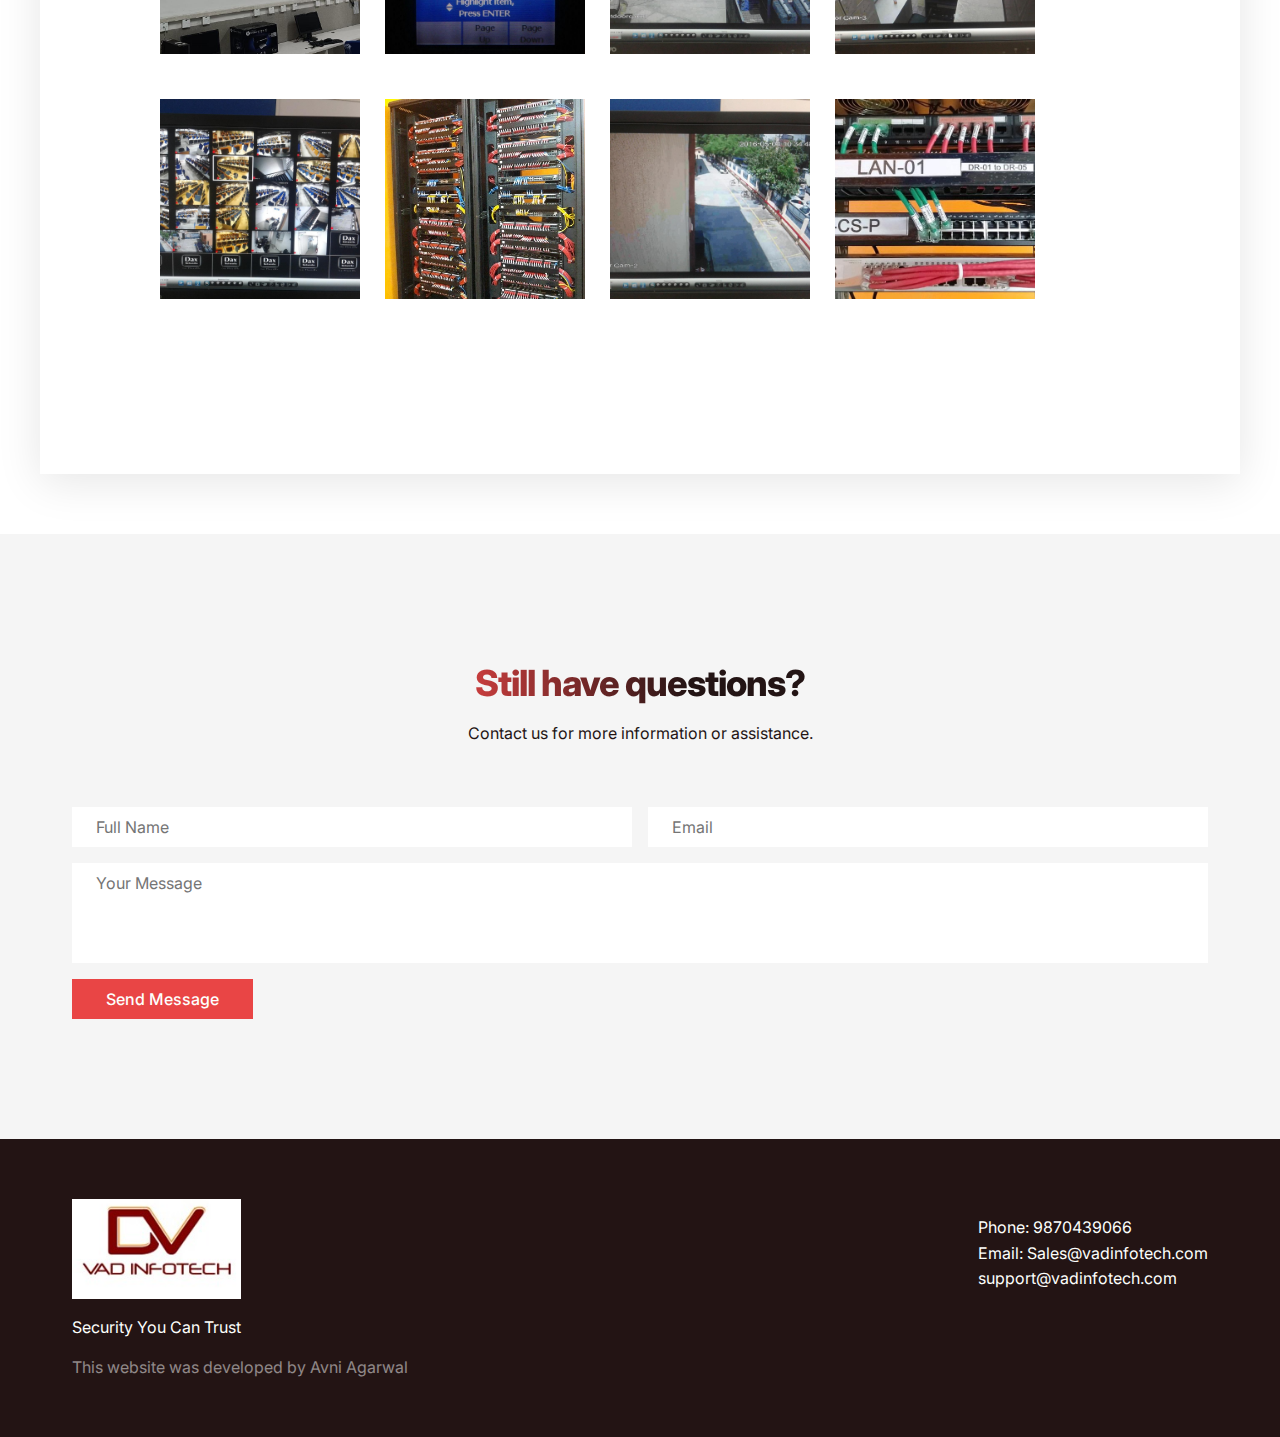
<file: gallery.html>
<!DOCTYPE html>
<html lang="en">
  <head>
    <meta charset="UTF-8" />
    <meta name="viewport" content="width=device-width, initial-scale=1.0" />
    <title>VAD InfoTech</title>
    <link rel="stylesheet" href="style.css" />
    <link rel="stylesheet" href="https://cdn.jsdelivr.net/npm/swiper@11/swiper-bundle.min.css" />
    <link rel="shortcut icon" href="/images/logo.jpeg" >
    <script src="https://cdn.jsdelivr.net/npm/swiper@11/swiper-bundle.min.js"></script>
  </head>
  <body>
    <div class="mobile-menu-items">
      <div class="close-icon">
        <img src="images/close-icon.svg" alt="" />
      </div>
      <a href="about.html">About Us</a>
      <a href="blog-list.html">Solutions</a>
      <a href="gallery.html">Gallery</a>
      <a href="#contact" class="btn">Contact Us</a>
    </div>

    <div class="container">
      <nav>
        <div class="logo">
          <a href="index.html">
            <img class="header-logo" src="images/logo.jpeg" alt="" />
          </a>
        </div>

        <div class="menu-items">
          <a href="about.html">About Us</a>
          <a href="blog-list.html">Solutions</a>
          <a href="gallery.html">Gallery</a>
          <a href="#contact" class="btn">Contact Us</a>
        </div>

        <div class="menu-icon">
          <img src="images/menu-icon.svg" alt="" />
        </div>
      </nav>

      <!-- End of navbar -->
    </div>

    <div class="post-container">
        <div class="container">
          <div class="content">
            <div class="breadcrumbs">
              <a href="index.html">Home</a>
              >
              <strong
                >Gallery
              </strong>
            </div>
  
            <div class="desktop_7" unique-script-id="w-w-dm-id">
              <div class="responsive-container-block bigContainer">
                <div class="responsive-container-block Container">
                  <div class="responsive-container-block imageContainer">
                    <div class="project">
                      <img class="squareImg one" src="images/1.jpg">
                    </div>
                    <div class="project">
                      <img class="squareImg two" src="images/2.jpg">
                    </div>
                    <div class="project">
                      <img class="squareImg three" src="images/3.jpg">
                    </div>
                    <div class="project">
                      <img class="squareImg four" src="images/4.jpg">
                    </div>
                    <div class="project">
                      <img class="squareImg five" src="images/5.jpg">
                    </div>
                    <div class="project">
                      <img class="squareImg one" src="images/6.jpg">
                    </div>
                    <div class="project">
                      <img class="squareImg two" src="images/7.jpg">
                    </div>
                    <div class="project">
                      <img class="squareImg three" src="images/8.jpg">
                    </div>
                    <div class="project">
                      <img class="squareImg three" src="images/9.jpg">
                    </div>
                    <div class="project">
                      <img class="squareImg three" src="images/10.jpg">
                    </div>
                    <div class="project">
                      <img class="squareImg three" src="images/11.jpg">
                    </div>
                    <div class="project">
                      <img class="squareImg three" src="images/12.jpg">
                    </div>
                    <div class="project">
                      <img class="squareImg three" src="images/13.jpg">
                    </div>
                    <div class="project">
                      <img class="squareImg three" src="images/14.jpg">
                    </div>
                    <div class="project">
                      <img class="squareImg three" src="images/15.jpg">
                    </div>
                    <div class="project">
                      <img class="squareImg three" src="images/16.jpg">
                    </div>
                    <div class="project">
                      <img class="squareImg three" src="images/17.jpg">
                    </div>
                    <div class="project">
                      <img class="squareImg three" src="images/18.jpg">
                    </div>
                    <div class="project">
                      <img class="squareImg three" src="images/19.jpg">
                    </div>
                    <div class="project">
                      <img class="squareImg three" src="images/20.jpg">
                    </div>
                    <div class="project">
                      <img class="squareImg three" src="images/21.jpg">
                    </div>
                    <div class="project">
                      <img class="squareImg three" src="images/22.jpg">
                    </div>
                    <div class="project">
                      <img class="squareImg three" src="images/23.jpg">
                    </div>
                    <div class="project">
                      <img class="squareImg three" src="images/24.jpg">
                    </div>
                    <div class="project">
                      <img class="squareImg three" src="images/25.jpg">
                    </div>
                    <div class="project">
                      <img class="squareImg three" src="images/26.jpg">
                    </div>
                    <div class="project">
                      <img class="squareImg three" src="images/27.jpg">
                    </div>
                    <div class="project">
                      <img class="squareImg three" src="images/28.jpg">
                    </div>
                  </div>
                </div>
              </div>
            </div>
           
    
           </div>
        </div>
      </div>


    <section id="contact">
      <div class="container">
        <div class="heading-container">
          <h2>Still have questions?</h2>
          <p>Contact us for more information or assistance.</p>
        </div>

        <form action="#">
          <div class="group">
            <input type="text" placeholder="Full Name" />
            <input type="text" placeholder="Email" />
          </div>
          <textarea placeholder="Your Message"></textarea>
          <button class="btn">Send Message</button>
        </form>
      </div>
    </section>

    <!-- End of contact form -->

    <footer>
      <div class="container">
        <div class="top">
          <div class="left">
            <img class="footer-logo" src="images/logo.jpeg" alt="" />
            <p>Security You Can Trust</p>
          </div>

          <div class="right">
            <p>
                Phone: 9870439066<br/>
                Email: Sales@vadinfotech.com<br/>
                support@vadinfotech.com
              </p>
          </div>
        </div>

        <div class="copyright">
          This website was developed by Avni Agarwal
        </div>
      </div>
    </footer>

    <script src="main.js"></script>
  </body>
</html>
</file>
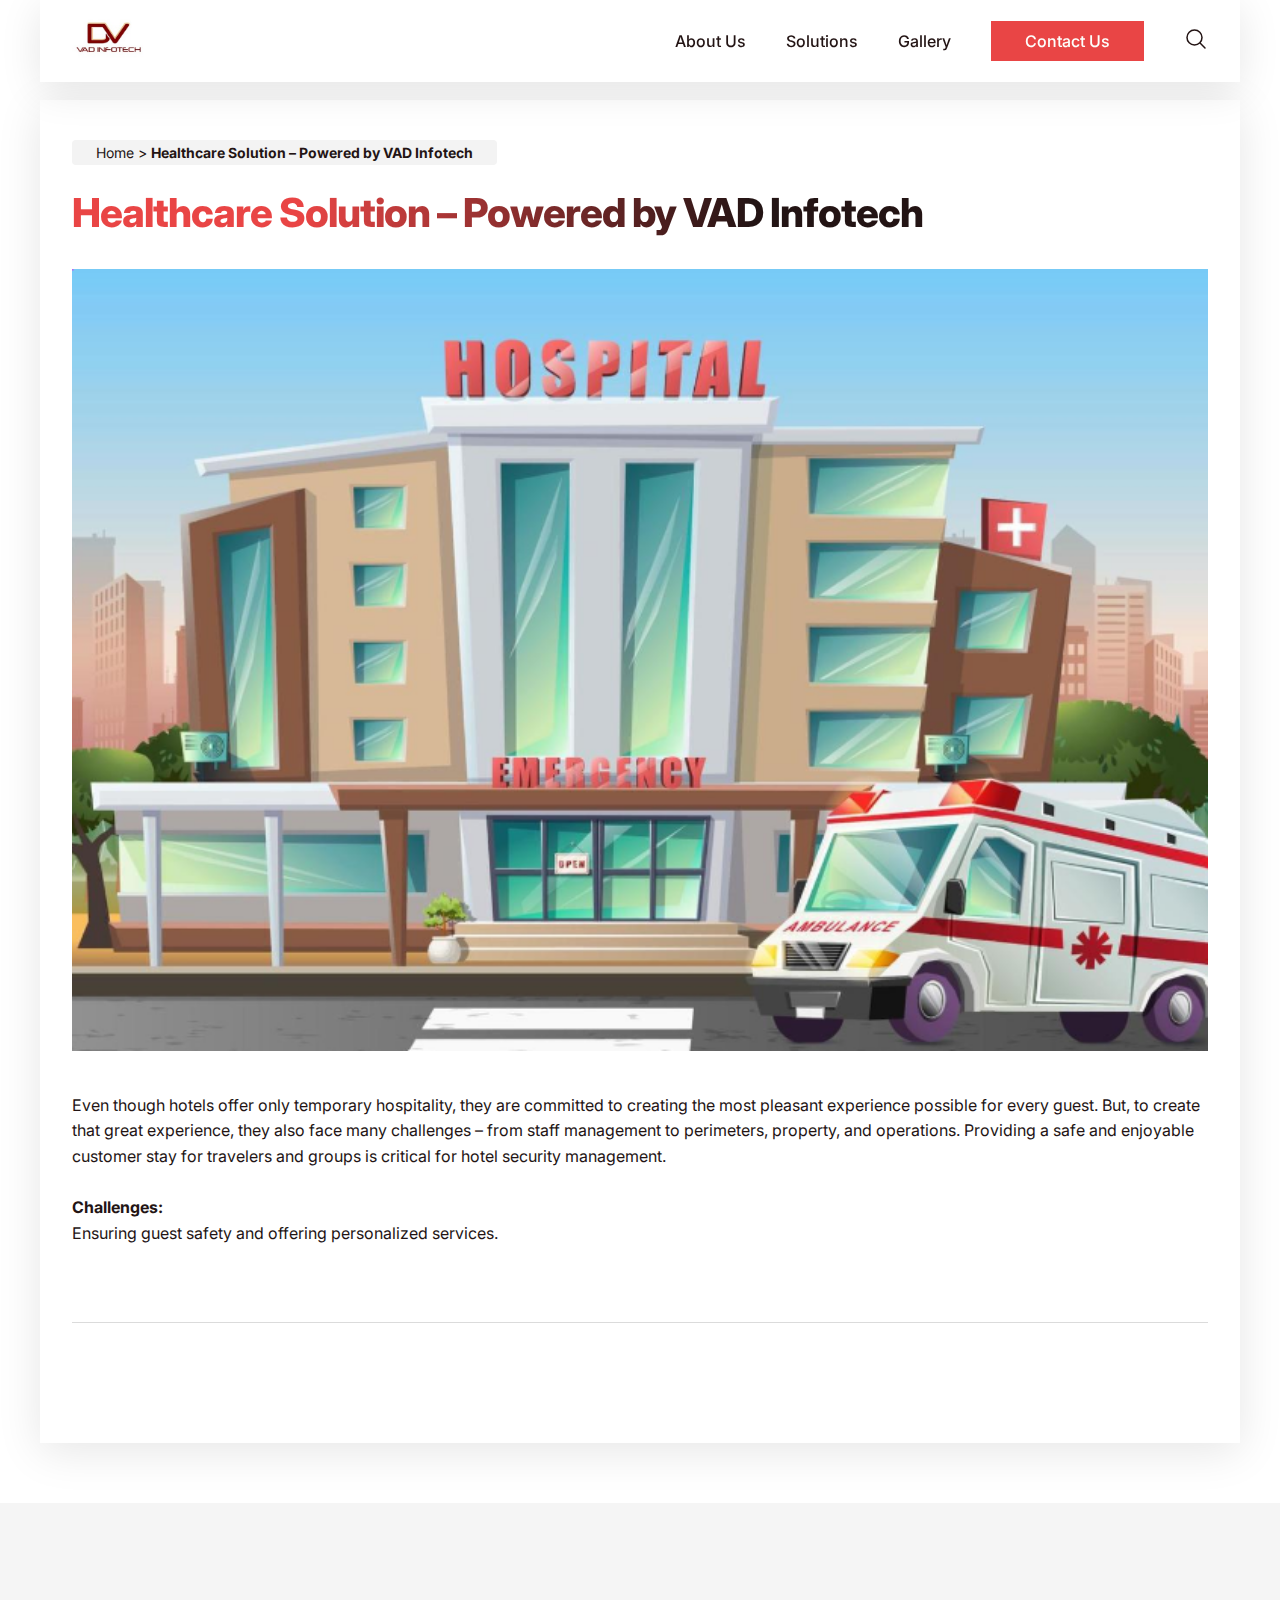
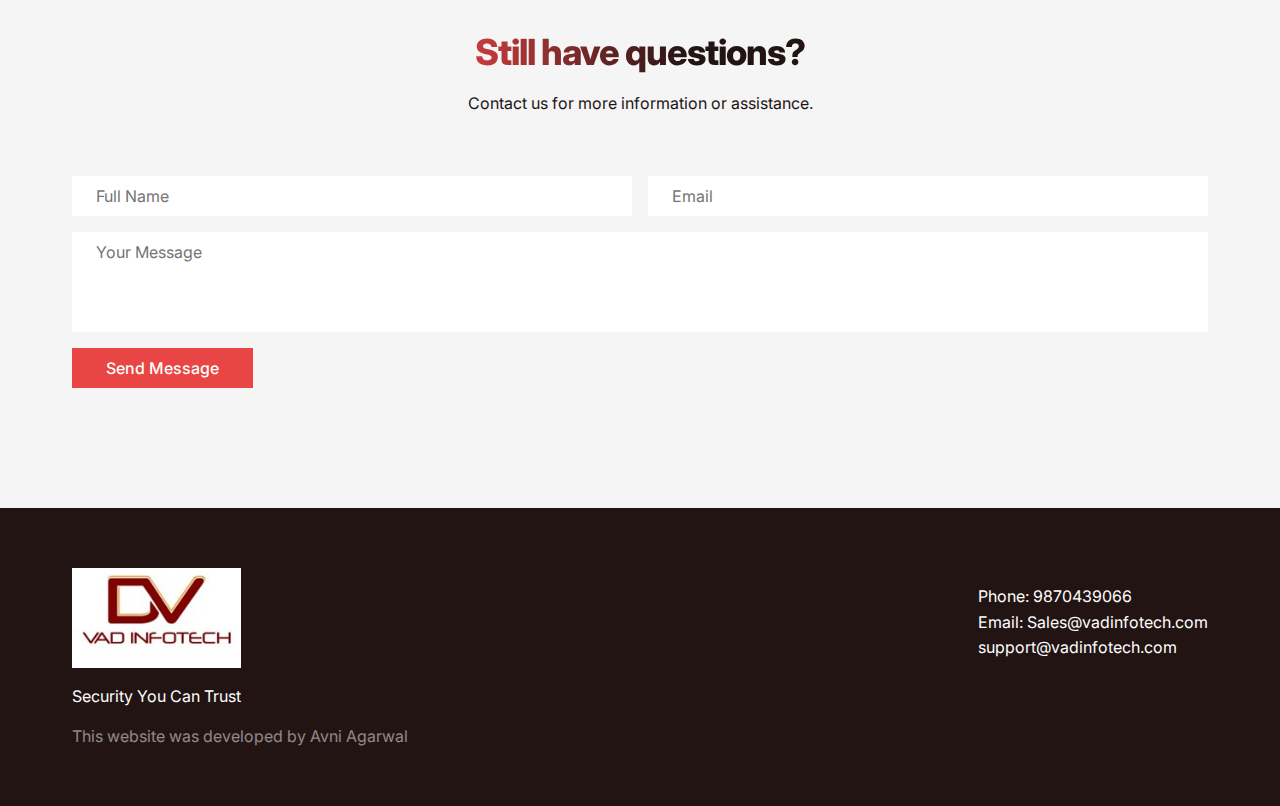
<file: healthcare.html>
<!DOCTYPE html>
<html lang="en">
  <head>
    <meta charset="UTF-8" />
    <meta name="viewport" content="width=device-width, initial-scale=1.0" />
    <title>VAD InfoTech</title>
    <link rel="stylesheet" href="style.css" />
  </head>
  <body>
    <div class="mobile-menu-items">
      <div class="close-icon">
        <img src="images/close-icon.svg" alt="" />
      </div>
      <a href="about.html">About Us</a>
      <a href="blog-list.html">Solutions</a>
      <a href="gallery.html">Gallery</a>
      <a href="#contact" class="btn">Contact Us</a>
    </div>

    <div class="search-container">
      <form action="#">
        <div class="search-input-container">
          <input type="text" placeholder="Search this website..." />
          <div class="icon">
            <svg
              xmlns="http://www.w3.org/2000/svg"
              fill="none"
              viewBox="0 0 24 24"
              stroke-width="1.5"
              stroke="currentColor"
              class="size-6"
            >
              <path
                stroke-linecap="round"
                stroke-linejoin="round"
                d="m21 21-5.197-5.197m0 0A7.5 7.5 0 1 0 5.196 5.196a7.5 7.5 0 0 0 10.607 10.607Z"
              />
            </svg>
          </div>
        </div>
        <button type="submit" class="search-btn">Search</button>
      </form>
    </div>

    <div class="container">
      <nav>
        <div class="logo">
          <img class="header-logo" src="images/logo.jpeg" alt="" />
        </div>

        <div class="menu-items">
          <a href="about.html">About Us</a>
          <a href="blog-list.html">Solutions</a>
          <a href="gallery.html">Gallery</a>
          <a href="#contact" class="btn">Contact Us</a>

          <div class="search-icon">
            <svg
              xmlns="http://www.w3.org/2000/svg"
              fill="none"
              viewBox="0 0 24 24"
              stroke-width="1.5"
              stroke="currentColor"
              class="size-6"
            >
              <path
                stroke-linecap="round"
                stroke-linejoin="round"
                d="m21 21-5.197-5.197m0 0A7.5 7.5 0 1 0 5.196 5.196a7.5 7.5 0 0 0 10.607 10.607Z"
              />
            </svg>
          </div>
        </div>

        <div class="mobile-icons-container">
          <div class="menu-icon">
            <img src="images/menu-icon.svg" alt="" />
          </div>

          <div class="search-icon">
            <svg
              xmlns="http://www.w3.org/2000/svg"
              fill="none"
              viewBox="0 0 24 24"
              stroke-width="1.5"
              stroke="currentColor"
              class="size-6"
            >
              <path
                stroke-linecap="round"
                stroke-linejoin="round"
                d="m21 21-5.197-5.197m0 0A7.5 7.5 0 1 0 5.196 5.196a7.5 7.5 0 0 0 10.607 10.607Z"
              />
            </svg>
          </div>
        </div>
      </nav>
    </div>

    <!-- End of nav -->

    <div class="post-container">
      <div class="container">
        <div class="content">
          <div class="breadcrumbs">
            <a href="index.html">Home</a>
            >
            <strong
              >Healthcare Solution – Powered by VAD Infotech
            </strong>
          </div>

          <h1 class="post-heading">
            Healthcare Solution – Powered by VAD Infotech
          </h1>

          <!-- <div class="post-meta">
            <div class="date">
              Posted by <strong>Admin</strong> on
              <strong>23rd June, 2024</strong>
            </div>
            <div class="labels">
              <a href="#" class="label">Game Dev</a>
              <a href="#" class="label">Animations</a>
            </div>
          </div> -->

          <div class="thumbnail">
            <img src="images/Picture3.png" alt="" />
          </div>

          <div class="post-body">
            <p><br/>
                Even though hotels offer only temporary hospitality, they are committed to creating the most pleasant experience possible for every guest. But, to create that great experience, they also face many challenges – from staff management to perimeters, property, and operations. Providing a safe and enjoyable customer stay for travelers and groups is critical for hotel security management.
                <br/><br/>
                <b>Challenges:</b><br/>
                Ensuring guest safety and offering personalized services.
            </p>
          </div>

          <!-- <div class="blog-list">
            <h2>Recent Posts</h2>
            <div class="cards-container recent-posts-container">
              <div class="card">
                <a href="single-post.html">
                  <img src="images/blog1.jpg" alt="" />
                </a>
                <div class="blog-list-content">
                  <a href="single-post.html">
                    <h3>Getting Started with Game Development Using Flutter</h3>
                  </a>
                  <div class="labels">
                    <a href="#" class="label">Game Dev</a>
                    <a href="#" class="label">Programming</a>
                  </div>
                  <p>
                    Learn the basics of game development with Flutter and create
                    your first game.
                  </p>
                </div>
              </div>

              <div class="card">
                <a href="#">
                  <img src="images/blog2.jpg" alt="" />
                </a>
                <div class="blog-list-content">
                  <a href="#">
                    <h3>Game Dev: Animations & Optimization</h3>
                  </a>
                  <div class="labels">
                    <a href="#" class="label">Game Dev</a>
                    <a href="#" class="label">Animations</a>
                  </div>
                  <p>
                    Improve your Flutter games with advanced animations and
                    optimization tips.
                  </p>
                </div>
              </div>
            </div>
          </div> -->
        </div>
      </div>
    </div>
    <section id="contact">
      <div class="container">
        <div class="heading-container">
          <h2>Still have questions?</h2>
          <p>Contact us for more information or assistance.</p>
        </div>

        <form action="#">
          <div class="group">
            <input type="text" placeholder="Full Name" />
            <input type="text" placeholder="Email" />
          </div>
          <textarea placeholder="Your Message"></textarea>
          <button class="btn">Send Message</button>
        </form>
      </div>
    </section>

    <footer>
      <div class="container">
        <div class="top">
          <div class="left">
            <img class="footer-logo" src="images/logo.jpeg" alt="" />
            <p>Security You Can Trust</p>
          </div>

          <div class="right">
            <p>
              Phone: 9870439066<br/>
              Email: Sales@vadinfotech.com<br/>
              support@vadinfotech.com
            </p>
          </div>
        </div>

        <div class="copyright">
          This website was developed by Avni Agarwal
        </div>
      </div>
    </footer>

    <script src="main.js"></script>
  </body>
</html>
</file>
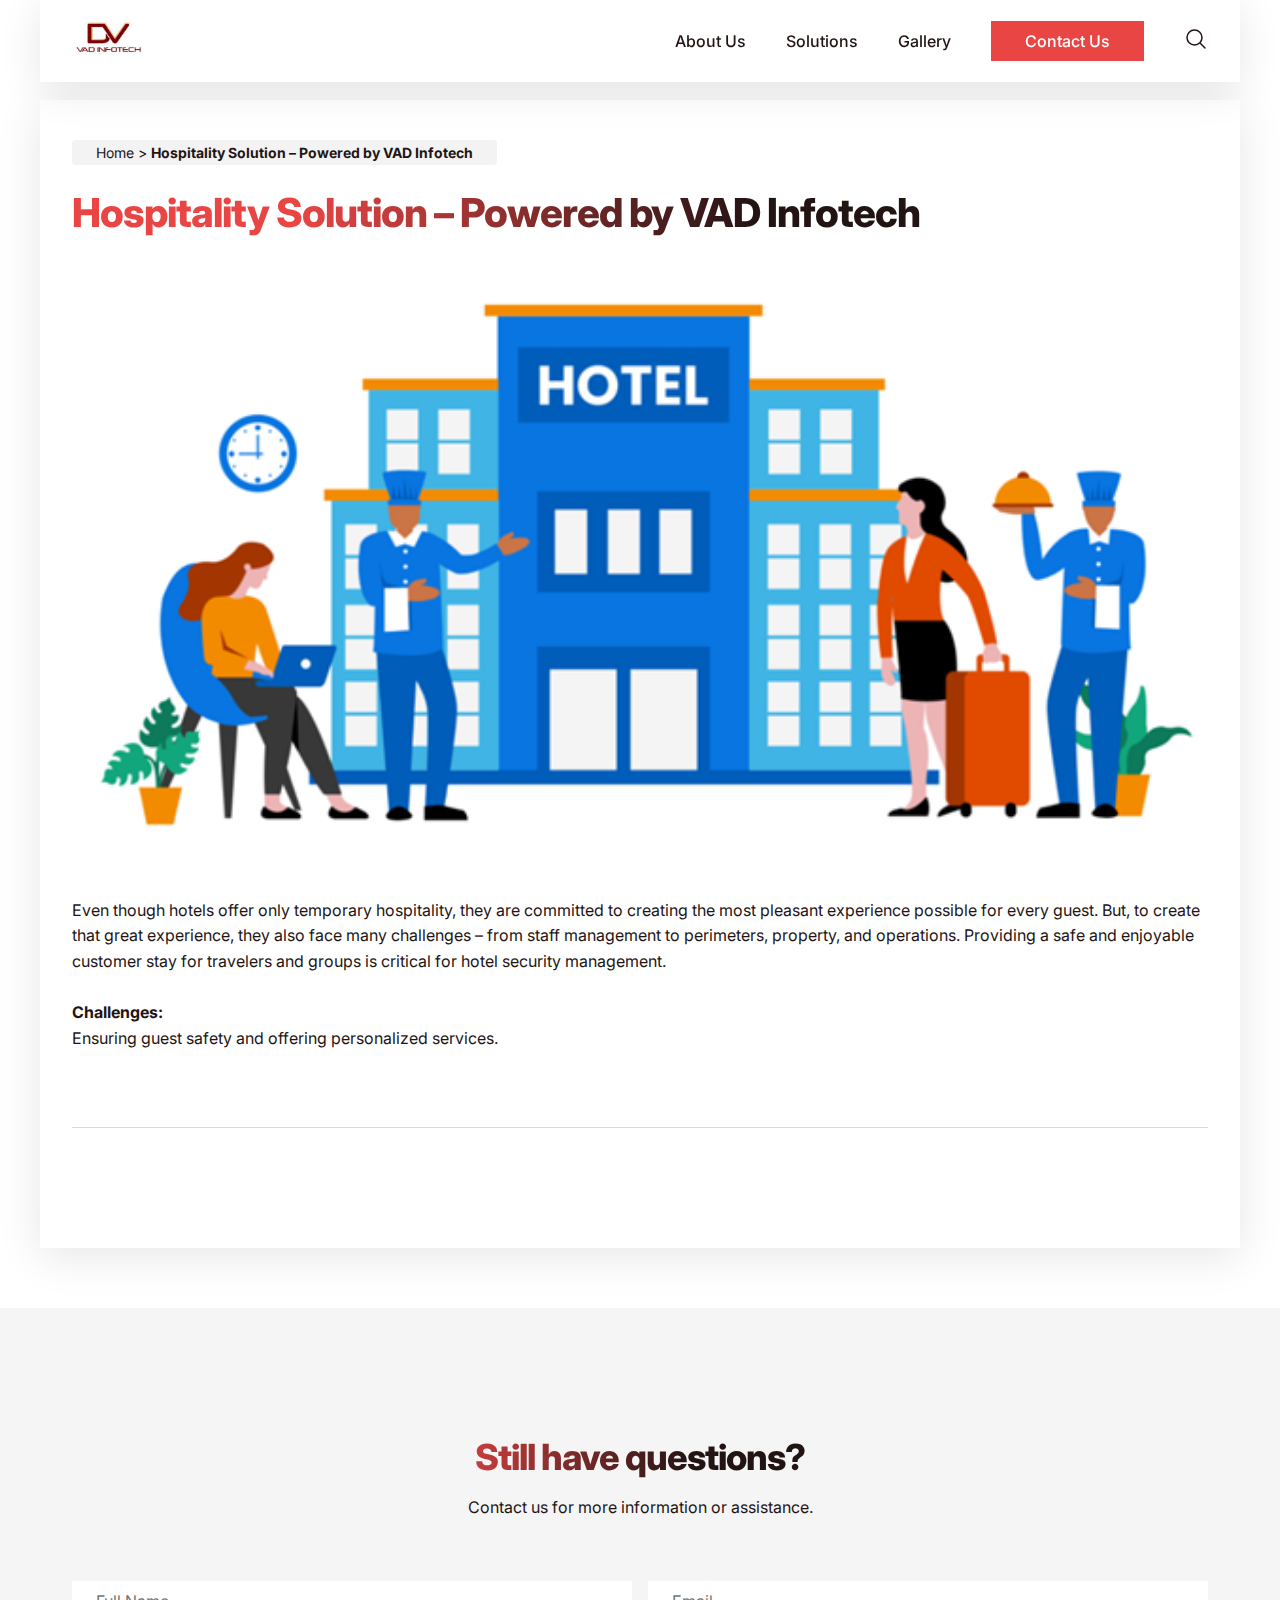
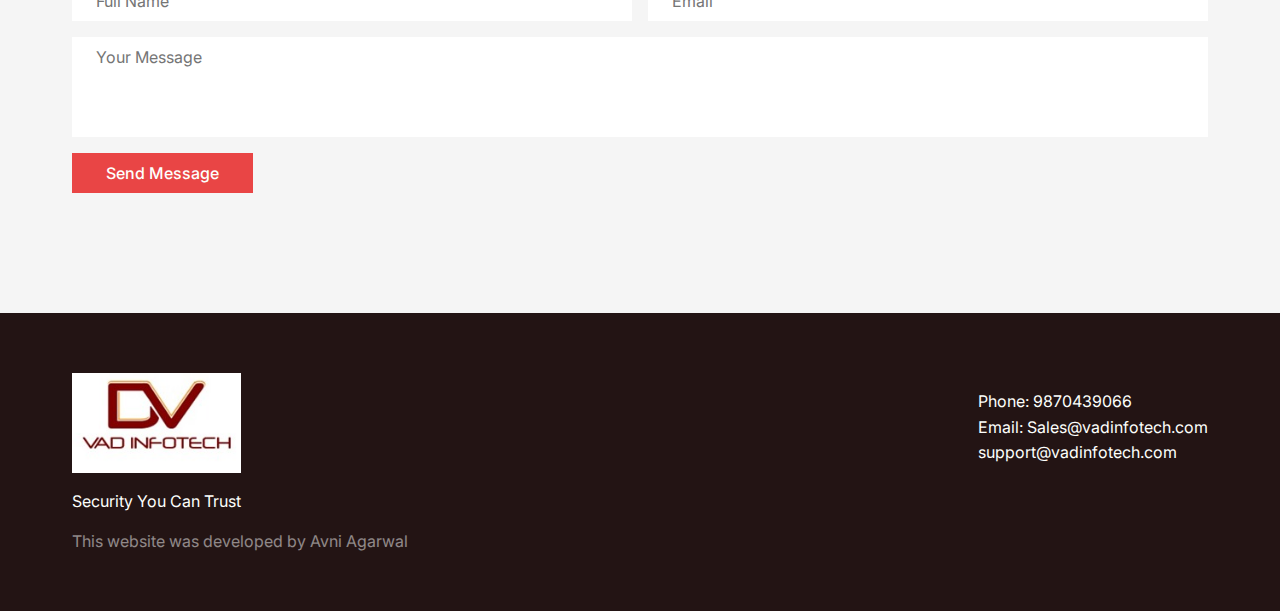
<file: hospitality.html>
<!DOCTYPE html>
<html lang="en">
  <head>
    <meta charset="UTF-8" />
    <meta name="viewport" content="width=device-width, initial-scale=1.0" />
    <title>VAD InfoTech</title>
    <link rel="stylesheet" href="style.css" />
  </head>
  <body>
    <div class="mobile-menu-items">
      <div class="close-icon">
        <img src="images/close-icon.svg" alt="" />
      </div>
      <a href="about.html">About Us</a>
      <a href="blog-list.html">Solutions</a>
      <a href="gallery.html">Gallery</a>
      <a href="#contact" class="btn">Contact Us</a>
    </div>

    <div class="search-container">
      <form action="#">
        <div class="search-input-container">
          <input type="text" placeholder="Search this website..." />
          <div class="icon">
            <svg
              xmlns="http://www.w3.org/2000/svg"
              fill="none"
              viewBox="0 0 24 24"
              stroke-width="1.5"
              stroke="currentColor"
              class="size-6"
            >
              <path
                stroke-linecap="round"
                stroke-linejoin="round"
                d="m21 21-5.197-5.197m0 0A7.5 7.5 0 1 0 5.196 5.196a7.5 7.5 0 0 0 10.607 10.607Z"
              />
            </svg>
          </div>
        </div>
        <button type="submit" class="search-btn">Search</button>
      </form>
    </div>

    <div class="container">
      <nav>
        <div class="logo">
          <img class="header-logo" src="images/logo.jpeg" alt="" />
        </div>

        <div class="menu-items">
          <a href="about.html">About Us</a>
          <a href="blog-list.html">Solutions</a>
          <a href="gallery.html">Gallery</a>
          <a href="#contact" class="btn">Contact Us</a>

          <div class="search-icon">
            <svg
              xmlns="http://www.w3.org/2000/svg"
              fill="none"
              viewBox="0 0 24 24"
              stroke-width="1.5"
              stroke="currentColor"
              class="size-6"
            >
              <path
                stroke-linecap="round"
                stroke-linejoin="round"
                d="m21 21-5.197-5.197m0 0A7.5 7.5 0 1 0 5.196 5.196a7.5 7.5 0 0 0 10.607 10.607Z"
              />
            </svg>
          </div>
        </div>

        <div class="mobile-icons-container">
          <div class="menu-icon">
            <img src="images/menu-icon.svg" alt="" />
          </div>

          <div class="search-icon">
            <svg
              xmlns="http://www.w3.org/2000/svg"
              fill="none"
              viewBox="0 0 24 24"
              stroke-width="1.5"
              stroke="currentColor"
              class="size-6"
            >
              <path
                stroke-linecap="round"
                stroke-linejoin="round"
                d="m21 21-5.197-5.197m0 0A7.5 7.5 0 1 0 5.196 5.196a7.5 7.5 0 0 0 10.607 10.607Z"
              />
            </svg>
          </div>
        </div>
      </nav>
    </div>

    <!-- End of nav -->

    <div class="post-container">
      <div class="container">
        <div class="content">
          <div class="breadcrumbs">
            <a href="index.html">Home</a>
            >
            <strong
              >Hospitality Solution – Powered by VAD Infotech
            </strong>
          </div>

          <h1 class="post-heading">
            Hospitality Solution – Powered by VAD Infotech
          </h1>

          <!-- <div class="post-meta">
            <div class="date">
              Posted by <strong>Admin</strong> on
              <strong>23rd June, 2024</strong>
            </div>
            <div class="labels">
              <a href="#" class="label">Game Dev</a>
              <a href="#" class="label">Animations</a>
            </div>
          </div> -->

          <div class="thumbnail">
            <img src="images/Picture4.png" alt="" />
          </div>

          <div class="post-body">
            <p><br/>
                Even though hotels offer only temporary hospitality, they are committed to creating the most pleasant experience possible for every guest. But, to create that great experience, they also face many challenges – from staff management to perimeters, property, and operations. Providing a safe and enjoyable customer stay for travelers and groups is critical for hotel security management.
                <br/><br/>
                <b>Challenges:</b><br/>
                Ensuring guest safety and offering personalized services.
                
            </p>
          </div>

          <!-- <div class="blog-list">
            <h2>Recent Posts</h2>
            <div class="cards-container recent-posts-container">
              <div class="card">
                <a href="single-post.html">
                  <img src="images/blog1.jpg" alt="" />
                </a>
                <div class="blog-list-content">
                  <a href="single-post.html">
                    <h3>Getting Started with Game Development Using Flutter</h3>
                  </a>
                  <div class="labels">
                    <a href="#" class="label">Game Dev</a>
                    <a href="#" class="label">Programming</a>
                  </div>
                  <p>
                    Learn the basics of game development with Flutter and create
                    your first game.
                  </p>
                </div>
              </div>

              <div class="card">
                <a href="#">
                  <img src="images/blog2.jpg" alt="" />
                </a>
                <div class="blog-list-content">
                  <a href="#">
                    <h3>Game Dev: Animations & Optimization</h3>
                  </a>
                  <div class="labels">
                    <a href="#" class="label">Game Dev</a>
                    <a href="#" class="label">Animations</a>
                  </div>
                  <p>
                    Improve your Flutter games with advanced animations and
                    optimization tips.
                  </p>
                </div>
              </div>
            </div>
          </div> -->
        </div>
      </div>
    </div>
    <section id="contact">
      <div class="container">
        <div class="heading-container">
          <h2>Still have questions?</h2>
          <p>Contact us for more information or assistance.</p>
        </div>

        <form action="#">
          <div class="group">
            <input type="text" placeholder="Full Name" />
            <input type="text" placeholder="Email" />
          </div>
          <textarea placeholder="Your Message"></textarea>
          <button class="btn">Send Message</button>
        </form>
      </div>
    </section>

    <footer>
      <div class="container">
        <div class="top">
          <div class="left">
            <img class="footer-logo" src="images/logo.jpeg" alt="" />
            <p>Security You Can Trust</p>
          </div>

          <div class="right">
            <p>
              Phone: 9870439066<br/>
              Email: Sales@vadinfotech.com<br/>
              support@vadinfotech.com
            </p>
          </div>
        </div>

        <div class="copyright">
          This website was developed by Avni Agarwal
        </div>
      </div>
    </footer>

    <script src="main.js"></script>
  </body>
</html>
</file>
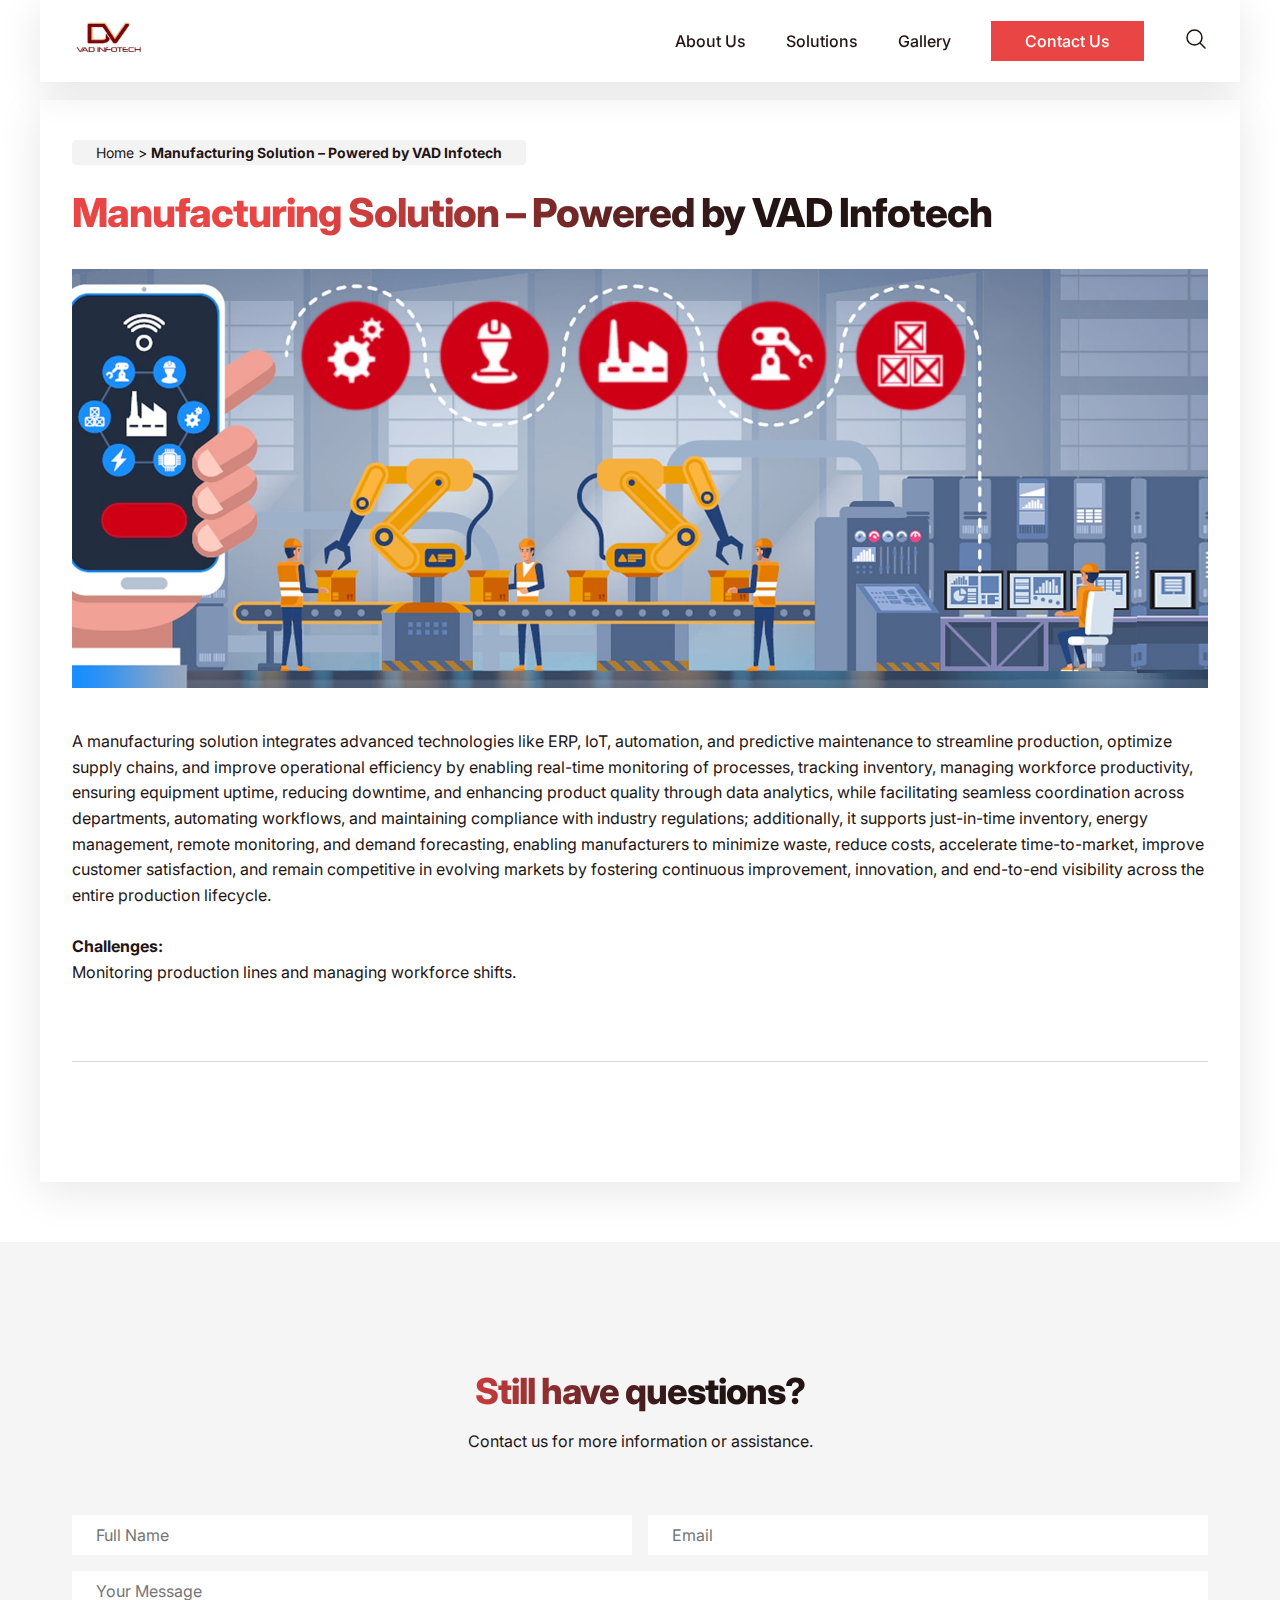
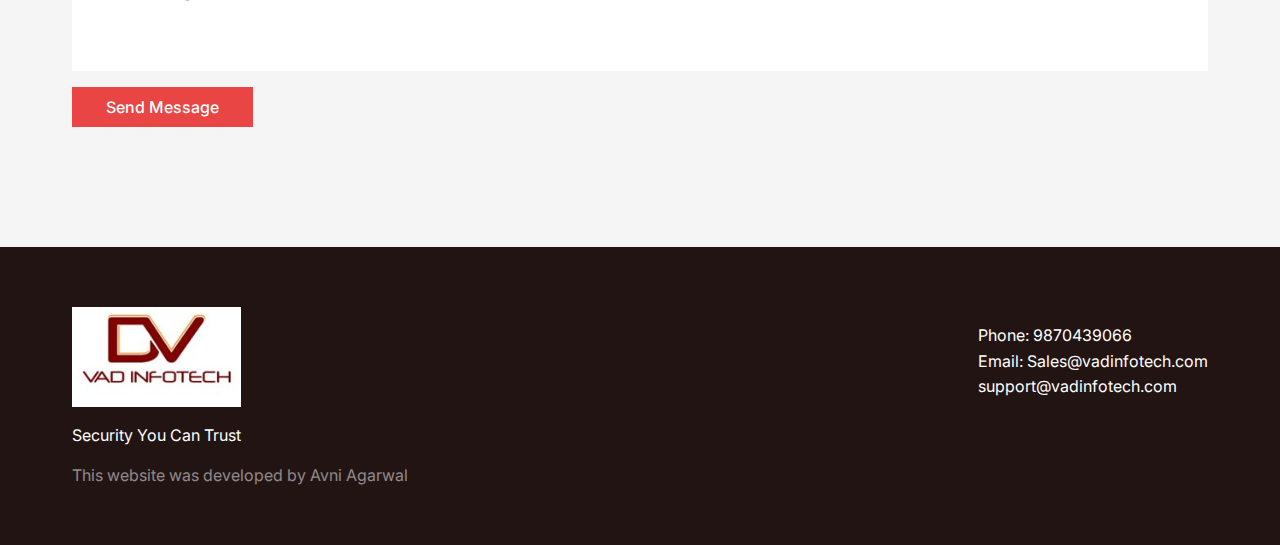
<file: manufacturing.html>
<!DOCTYPE html>
<html lang="en">
  <head>
    <meta charset="UTF-8" />
    <meta name="viewport" content="width=device-width, initial-scale=1.0" />
    <title>VAD InfoTech</title>
    <link rel="stylesheet" href="style.css" />
  </head>
  <body>
    <div class="mobile-menu-items">
      <div class="close-icon">
        <img src="images/close-icon.svg" alt="" />
      </div>
      <a href="about.html">About Us</a>
      <a href="blog-list.html">Solutions</a>
      <a href="gallery.html">Gallery</a>
      <a href="#contact" class="btn">Contact Us</a>
    </div>

    <div class="search-container">
      <form action="#">
        <div class="search-input-container">
          <input type="text" placeholder="Search this website..." />
          <div class="icon">
            <svg
              xmlns="http://www.w3.org/2000/svg"
              fill="none"
              viewBox="0 0 24 24"
              stroke-width="1.5"
              stroke="currentColor"
              class="size-6"
            >
              <path
                stroke-linecap="round"
                stroke-linejoin="round"
                d="m21 21-5.197-5.197m0 0A7.5 7.5 0 1 0 5.196 5.196a7.5 7.5 0 0 0 10.607 10.607Z"
              />
            </svg>
          </div>
        </div>
        <button type="submit" class="search-btn">Search</button>
      </form>
    </div>

    <div class="container">
      <nav>
        <div class="logo">
          <img class="header-logo" src="images/logo.jpeg" alt="" />
        </div>

        <div class="menu-items">
          <a href="about.html">About Us</a>
          <a href="blog-list.html">Solutions</a>
          <a href="gallery.html">Gallery</a>
          <a href="#contact" class="btn">Contact Us</a>

          <div class="search-icon">
            <svg
              xmlns="http://www.w3.org/2000/svg"
              fill="none"
              viewBox="0 0 24 24"
              stroke-width="1.5"
              stroke="currentColor"
              class="size-6"
            >
              <path
                stroke-linecap="round"
                stroke-linejoin="round"
                d="m21 21-5.197-5.197m0 0A7.5 7.5 0 1 0 5.196 5.196a7.5 7.5 0 0 0 10.607 10.607Z"
              />
            </svg>
          </div>
        </div>

        <div class="mobile-icons-container">
          <div class="menu-icon">
            <img src="images/menu-icon.svg" alt="" />
          </div>

          <div class="search-icon">
            <svg
              xmlns="http://www.w3.org/2000/svg"
              fill="none"
              viewBox="0 0 24 24"
              stroke-width="1.5"
              stroke="currentColor"
              class="size-6"
            >
              <path
                stroke-linecap="round"
                stroke-linejoin="round"
                d="m21 21-5.197-5.197m0 0A7.5 7.5 0 1 0 5.196 5.196a7.5 7.5 0 0 0 10.607 10.607Z"
              />
            </svg>
          </div>
        </div>
      </nav>
    </div>

    <!-- End of nav -->

    <div class="post-container">
      <div class="container">
        <div class="content">
          <div class="breadcrumbs">
            <a href="index.html">Home</a>
            >
            <strong
              >Manufacturing Solution – Powered by VAD Infotech
            </strong>
          </div>

          <h1 class="post-heading">
            Manufacturing Solution – Powered by VAD Infotech
          </h1>

          <!-- <div class="post-meta">
            <div class="date">
              Posted by <strong>Admin</strong> on
              <strong>23rd June, 2024</strong>
            </div>
            <div class="labels">
              <a href="#" class="label">Game Dev</a>
              <a href="#" class="label">Animations</a>
            </div>
          </div> -->

          <div class="thumbnail">
            <img src="images/Picture5.jpg" alt="" />
          </div>

          <div class="post-body">
            <p><br/>
                A manufacturing solution integrates advanced technologies like ERP, IoT, automation, and predictive maintenance to streamline production, optimize supply chains, and improve operational efficiency by enabling real-time monitoring of processes, tracking inventory, managing workforce productivity, ensuring equipment uptime, reducing downtime, and enhancing product quality through data analytics, while facilitating seamless coordination across departments, automating workflows, and maintaining compliance with industry regulations; additionally, it supports just-in-time inventory, energy management, remote monitoring, and demand forecasting, enabling manufacturers to minimize waste, reduce costs, accelerate time-to-market, improve customer satisfaction, and remain competitive in evolving markets by fostering continuous improvement, innovation, and end-to-end visibility across the entire production lifecycle.
                <br/><br/>
                <b>Challenges:</b><br/>
                Monitoring production lines and managing workforce shifts.
                
            </p>
          </div>

          <!-- <div class="blog-list">
            <h2>Recent Posts</h2>
            <div class="cards-container recent-posts-container">
              <div class="card">
                <a href="single-post.html">
                  <img src="images/blog1.jpg" alt="" />
                </a>
                <div class="blog-list-content">
                  <a href="single-post.html">
                    <h3>Getting Started with Game Development Using Flutter</h3>
                  </a>
                  <div class="labels">
                    <a href="#" class="label">Game Dev</a>
                    <a href="#" class="label">Programming</a>
                  </div>
                  <p>
                    Learn the basics of game development with Flutter and create
                    your first game.
                  </p>
                </div>
              </div>

              <div class="card">
                <a href="#">
                  <img src="images/blog2.jpg" alt="" />
                </a>
                <div class="blog-list-content">
                  <a href="#">
                    <h3>Game Dev: Animations & Optimization</h3>
                  </a>
                  <div class="labels">
                    <a href="#" class="label">Game Dev</a>
                    <a href="#" class="label">Animations</a>
                  </div>
                  <p>
                    Improve your Flutter games with advanced animations and
                    optimization tips.
                  </p>
                </div>
              </div>
            </div>
          </div> -->
        </div>
      </div>
    </div>
    <section id="contact">
      <div class="container">
        <div class="heading-container">
          <h2>Still have questions?</h2>
          <p>Contact us for more information or assistance.</p>
        </div>

        <form action="#">
          <div class="group">
            <input type="text" placeholder="Full Name" />
            <input type="text" placeholder="Email" />
          </div>
          <textarea placeholder="Your Message"></textarea>
          <button class="btn">Send Message</button>
        </form>
      </div>
    </section>

    <footer>
      <div class="container">
        <div class="top">
          <div class="left">
            <img class="footer-logo" src="images/logo.jpeg" alt="" />
            <p>Security You Can Trust</p>
          </div>

          <div class="right">
            <p>
              Phone: 9870439066<br/>
              Email: Sales@vadinfotech.com<br/>
              support@vadinfotech.com
            </p>
          </div>
        </div>

        <div class="copyright">
          This website was developed by Avni Agarwal
        </div>
      </div>
    </footer>

    <script src="main.js"></script>
  </body>
</html>
</file>
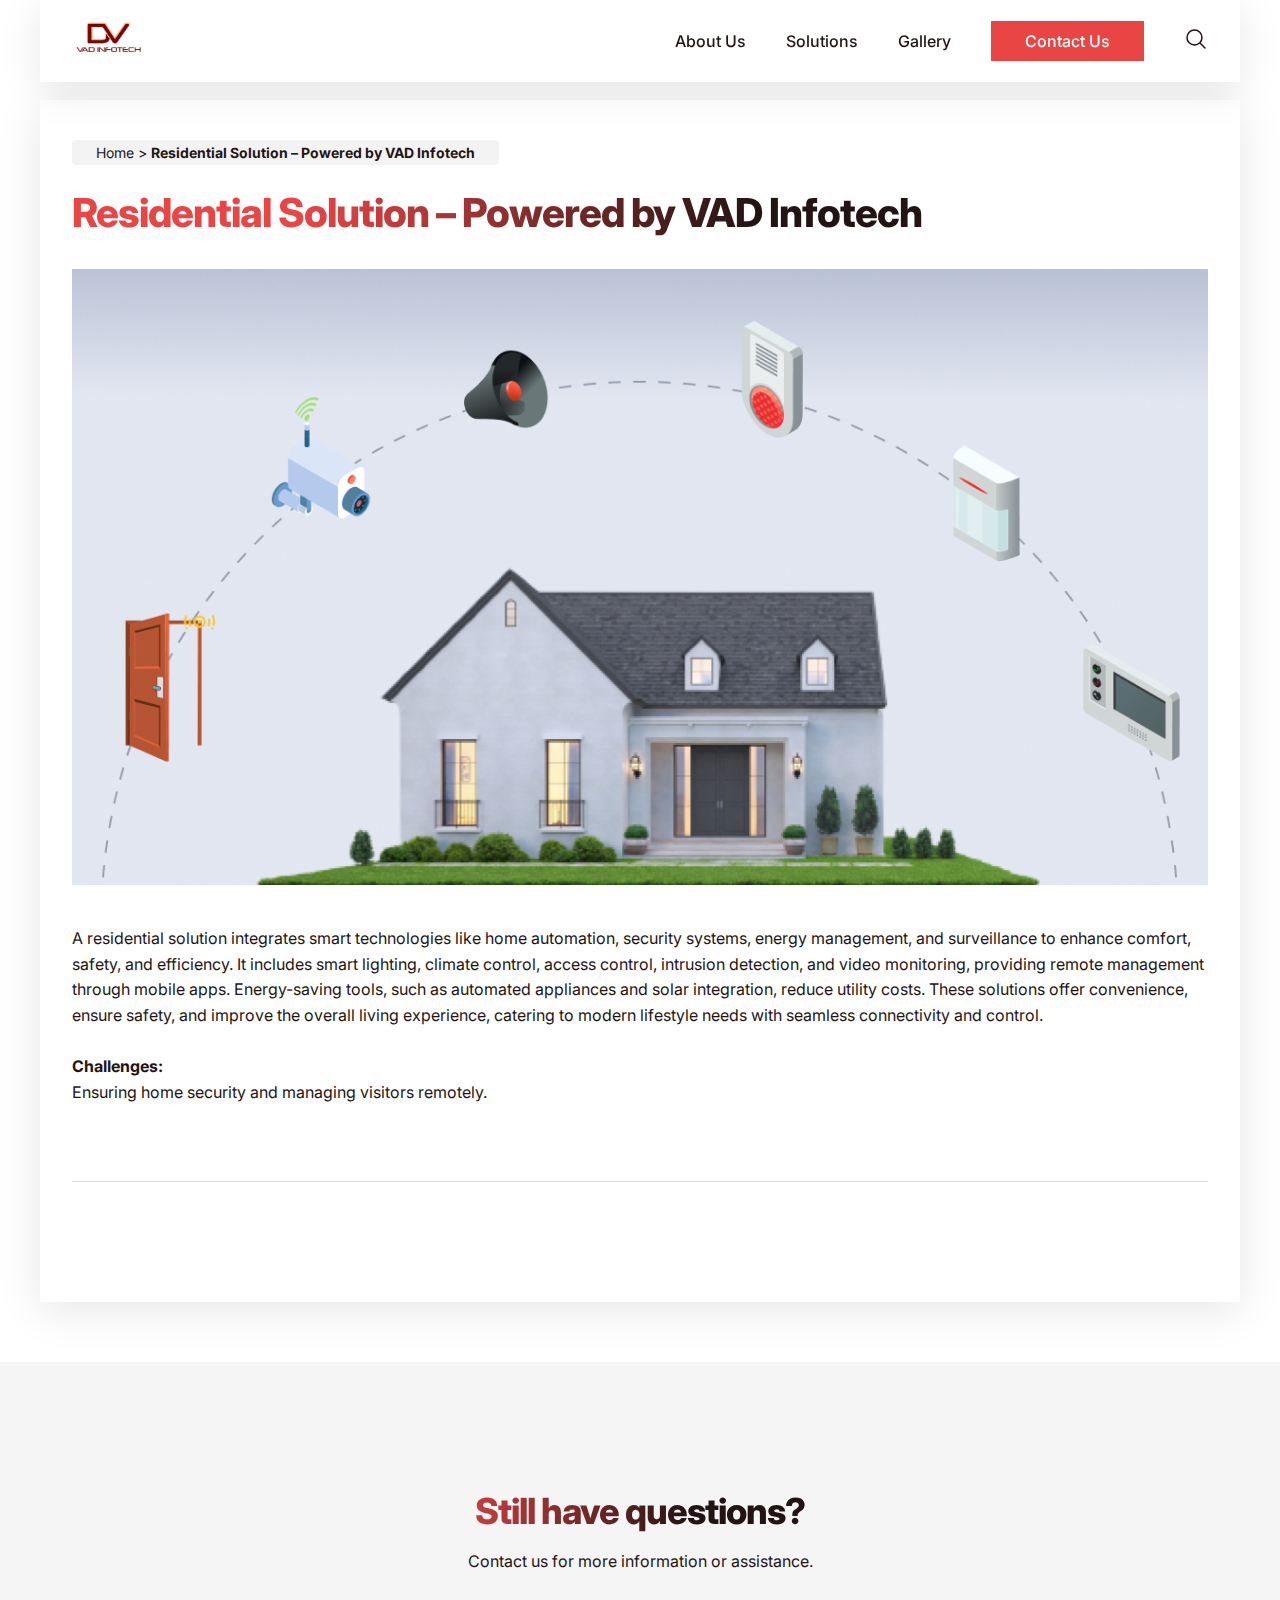
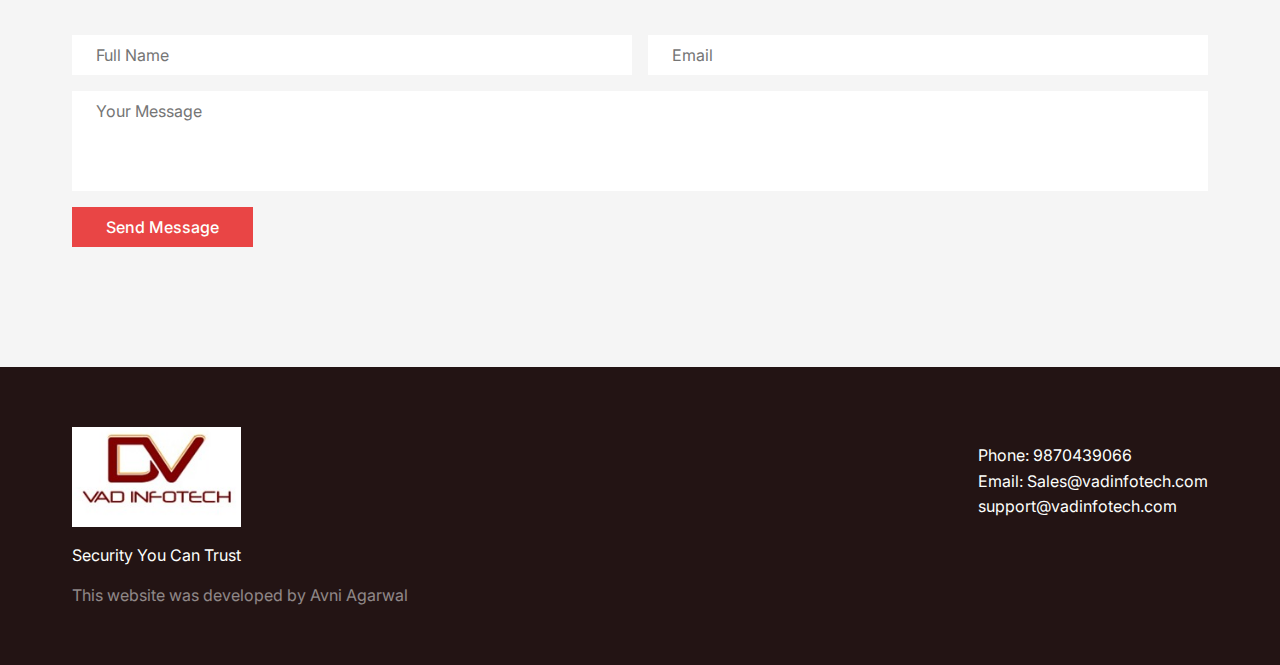
<file: residential.html>
<!DOCTYPE html>
<html lang="en">
  <head>
    <meta charset="UTF-8" />
    <meta name="viewport" content="width=device-width, initial-scale=1.0" />
    <title>VAD InfoTech</title>
    <link rel="stylesheet" href="style.css" />
  </head>
  <body>
    <div class="mobile-menu-items">
      <div class="close-icon">
        <img src="images/close-icon.svg" alt="" />
      </div>
      <a href="about.html">About Us</a>
      <a href="blog-list.html">Solutions</a>
      <a href="gallery.html">Gallery</a>
      <a href="#contact" class="btn">Contact Us</a>
    </div>

    <div class="search-container">
      <form action="#">
        <div class="search-input-container">
          <input type="text" placeholder="Search this website..." />
          <div class="icon">
            <svg
              xmlns="http://www.w3.org/2000/svg"
              fill="none"
              viewBox="0 0 24 24"
              stroke-width="1.5"
              stroke="currentColor"
              class="size-6"
            >
              <path
                stroke-linecap="round"
                stroke-linejoin="round"
                d="m21 21-5.197-5.197m0 0A7.5 7.5 0 1 0 5.196 5.196a7.5 7.5 0 0 0 10.607 10.607Z"
              />
            </svg>
          </div>
        </div>
        <button type="submit" class="search-btn">Search</button>
      </form>
    </div>

    <div class="container">
      <nav>
        <div class="logo">
          <img class="header-logo" src="images/logo.jpeg" alt="" />
        </div>

        <div class="menu-items">
          <a href="about.html">About Us</a>
          <a href="blog-list.html">Solutions</a>
          <a href="gallery.html">Gallery</a>
          <a href="#contact" class="btn">Contact Us</a>

          <div class="search-icon">
            <svg
              xmlns="http://www.w3.org/2000/svg"
              fill="none"
              viewBox="0 0 24 24"
              stroke-width="1.5"
              stroke="currentColor"
              class="size-6"
            >
              <path
                stroke-linecap="round"
                stroke-linejoin="round"
                d="m21 21-5.197-5.197m0 0A7.5 7.5 0 1 0 5.196 5.196a7.5 7.5 0 0 0 10.607 10.607Z"
              />
            </svg>
          </div>
        </div>

        <div class="mobile-icons-container">
          <div class="menu-icon">
            <img src="images/menu-icon.svg" alt="" />
          </div>

          <div class="search-icon">
            <svg
              xmlns="http://www.w3.org/2000/svg"
              fill="none"
              viewBox="0 0 24 24"
              stroke-width="1.5"
              stroke="currentColor"
              class="size-6"
            >
              <path
                stroke-linecap="round"
                stroke-linejoin="round"
                d="m21 21-5.197-5.197m0 0A7.5 7.5 0 1 0 5.196 5.196a7.5 7.5 0 0 0 10.607 10.607Z"
              />
            </svg>
          </div>
        </div>
      </nav>
    </div>

    <!-- End of nav -->

    <div class="post-container">
      <div class="container">
        <div class="content">
          <div class="breadcrumbs">
            <a href="index.html">Home</a>
            >
            <strong
              >Residential Solution – Powered by VAD Infotech
            </strong>
          </div>

          <h1 class="post-heading">
            Residential Solution – Powered by VAD Infotech
          </h1>

          <!-- <div class="post-meta">
            <div class="date">
              Posted by <strong>Admin</strong> on
              <strong>23rd June, 2024</strong>
            </div>
            <div class="labels">
              <a href="#" class="label">Game Dev</a>
              <a href="#" class="label">Animations</a>
            </div>
          </div> -->

          <div class="thumbnail">
            <img src="images/picture6.png" alt="" />
          </div>

          <div class="post-body">
            <p><br/>
                A residential solution integrates smart technologies like home automation, security systems, energy management, and surveillance to enhance comfort, safety, and efficiency. It includes smart lighting, climate control, access control, intrusion detection, and video monitoring, providing remote management through mobile apps. Energy-saving tools, such as automated appliances and solar integration, reduce utility costs. These solutions offer convenience, ensure safety, and improve the overall living experience, catering to modern lifestyle needs with seamless connectivity and control.
                <br/><br/>
                <b>Challenges:</b><br/>
                Ensuring home security and managing visitors remotely.
                
            </p>
          </div>

          <!-- <div class="blog-list">
            <h2>Recent Posts</h2>
            <div class="cards-container recent-posts-container">
              <div class="card">
                <a href="single-post.html">
                  <img src="images/blog1.jpg" alt="" />
                </a>
                <div class="blog-list-content">
                  <a href="single-post.html">
                    <h3>Getting Started with Game Development Using Flutter</h3>
                  </a>
                  <div class="labels">
                    <a href="#" class="label">Game Dev</a>
                    <a href="#" class="label">Programming</a>
                  </div>
                  <p>
                    Learn the basics of game development with Flutter and create
                    your first game.
                  </p>
                </div>
              </div>

              <div class="card">
                <a href="#">
                  <img src="images/blog2.jpg" alt="" />
                </a>
                <div class="blog-list-content">
                  <a href="#">
                    <h3>Game Dev: Animations & Optimization</h3>
                  </a>
                  <div class="labels">
                    <a href="#" class="label">Game Dev</a>
                    <a href="#" class="label">Animations</a>
                  </div>
                  <p>
                    Improve your Flutter games with advanced animations and
                    optimization tips.
                  </p>
                </div>
              </div>
            </div>
          </div> -->
        </div>
      </div>
    </div>
    <section id="contact">
      <div class="container">
        <div class="heading-container">
          <h2>Still have questions?</h2>
          <p>Contact us for more information or assistance.</p>
        </div>

        <form action="#">
          <div class="group">
            <input type="text" placeholder="Full Name" />
            <input type="text" placeholder="Email" />
          </div>
          <textarea placeholder="Your Message"></textarea>
          <button class="btn">Send Message</button>
        </form>
      </div>
    </section>

    <footer>
      <div class="container">
        <div class="top">
          <div class="left">
            <img class="footer-logo" src="images/logo.jpeg" alt="" />
            <p>Security You Can Trust</p>
          </div>

          <div class="right">
            <p>
              Phone: 9870439066<br/>
              Email: Sales@vadinfotech.com<br/>
              support@vadinfotech.com
            </p>
          </div>
        </div>

        <div class="copyright">
          This website was developed by Avni Agarwal
        </div>
      </div>
    </footer>

    <script src="main.js"></script>
  </body>
</html>
</file>
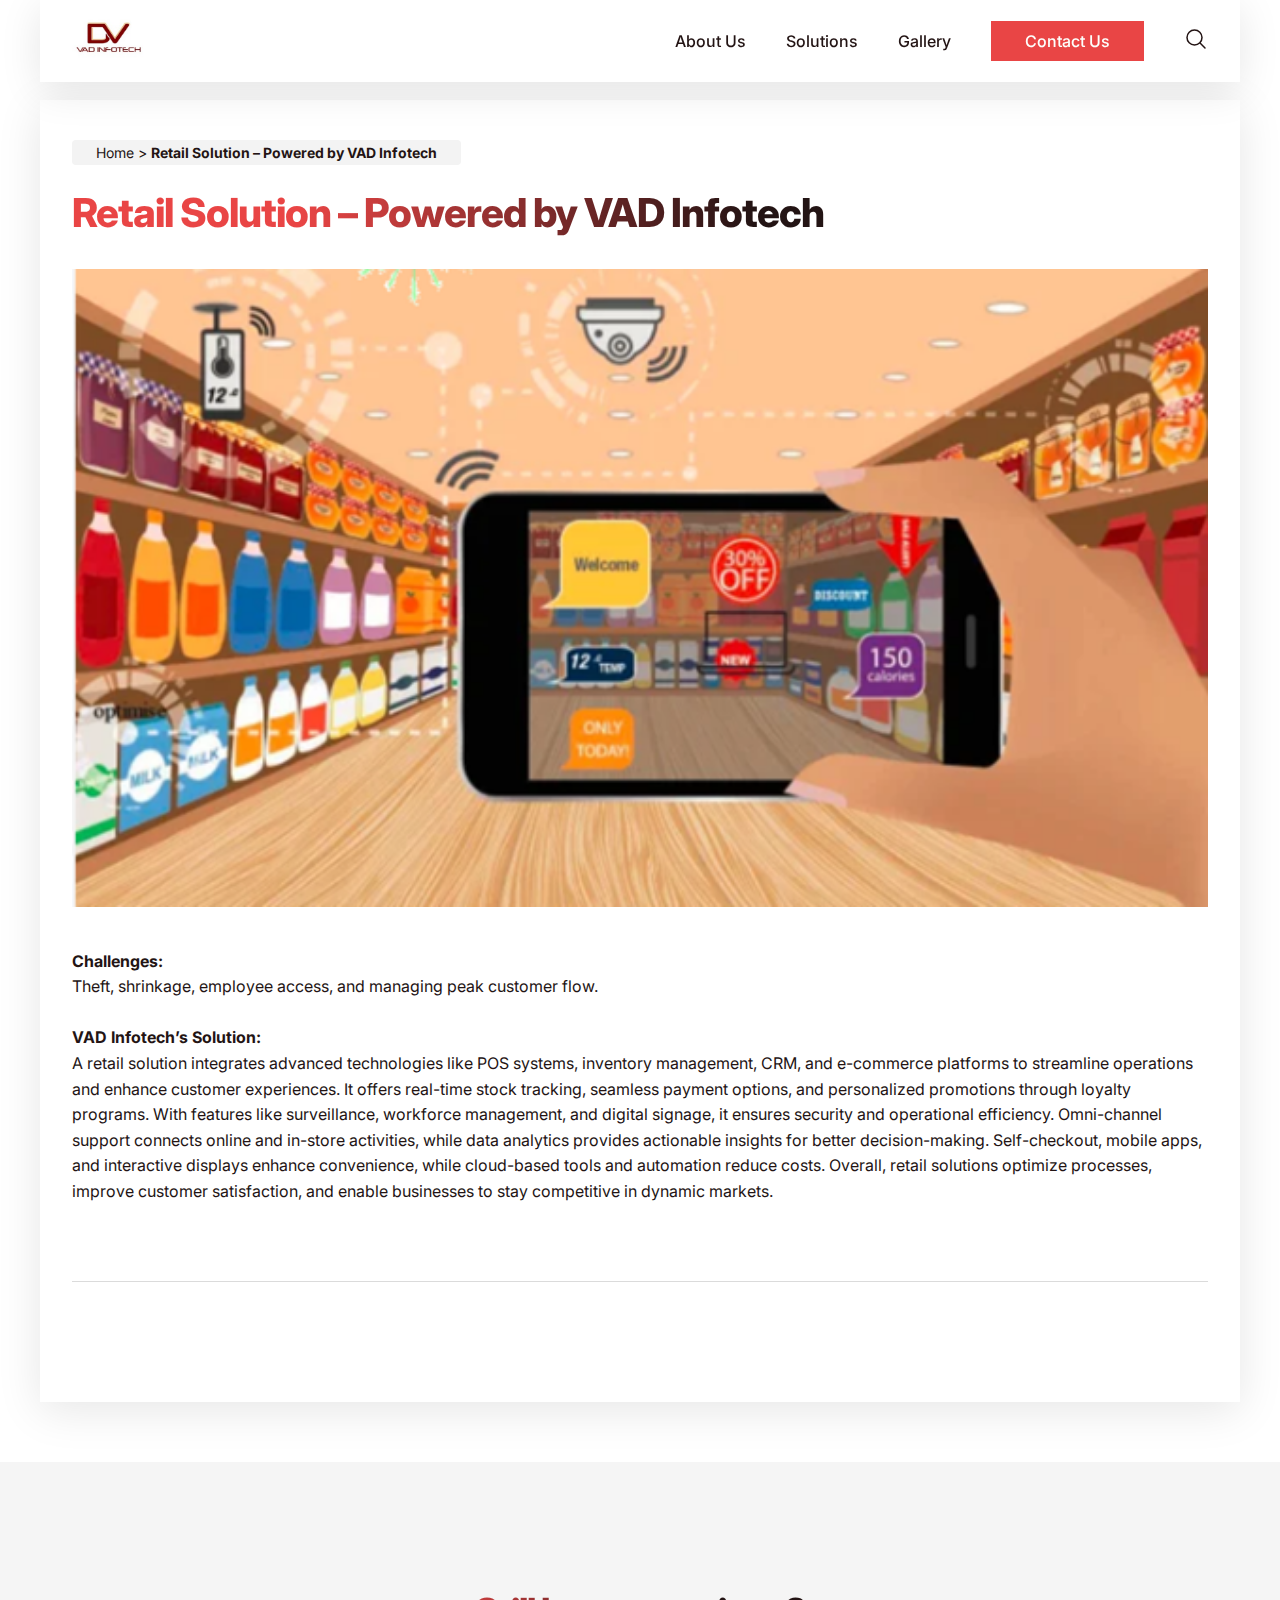
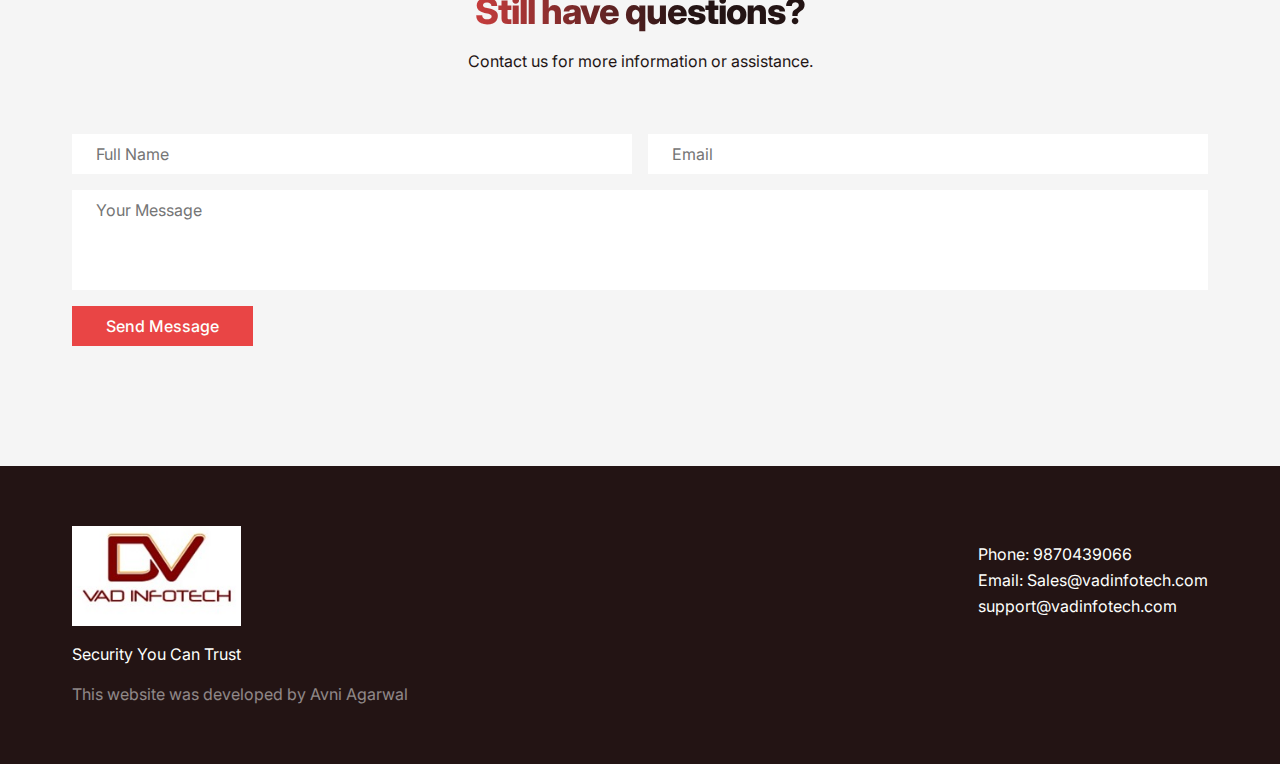
<file: retail.html>
<!DOCTYPE html>
<html lang="en">
  <head>
    <meta charset="UTF-8" />
    <meta name="viewport" content="width=device-width, initial-scale=1.0" />
    <title>VAD InfoTech</title>
    <link rel="stylesheet" href="style.css" />
  </head>
  <body>
    <div class="mobile-menu-items">
      <div class="close-icon">
        <img src="images/close-icon.svg" alt="" />
      </div>
      <a href="about.html">About Us</a>
      <a href="blog-list.html">Solutions</a>
      <a href="gallery.html">Gallery</a>
      <a href="#contact" class="btn">Contact Us</a>
    </div>

    <div class="search-container">
      <form action="#">
        <div class="search-input-container">
          <input type="text" placeholder="Search this website..." />
          <div class="icon">
            <svg
              xmlns="http://www.w3.org/2000/svg"
              fill="none"
              viewBox="0 0 24 24"
              stroke-width="1.5"
              stroke="currentColor"
              class="size-6"
            >
              <path
                stroke-linecap="round"
                stroke-linejoin="round"
                d="m21 21-5.197-5.197m0 0A7.5 7.5 0 1 0 5.196 5.196a7.5 7.5 0 0 0 10.607 10.607Z"
              />
            </svg>
          </div>
        </div>
        <button type="submit" class="search-btn">Search</button>
      </form>
    </div>

    <div class="container">
      <nav>
        <div class="logo">
          <img class="header-logo" src="images/logo.jpeg" alt="" />
        </div>

        <div class="menu-items">
          <a href="about.html">About Us</a>
          <a href="blog-list.html">Solutions</a>
          <a href="gallery.html">Gallery</a>
          <a href="#contact" class="btn">Contact Us</a>

          <div class="search-icon">
            <svg
              xmlns="http://www.w3.org/2000/svg"
              fill="none"
              viewBox="0 0 24 24"
              stroke-width="1.5"
              stroke="currentColor"
              class="size-6"
            >
              <path
                stroke-linecap="round"
                stroke-linejoin="round"
                d="m21 21-5.197-5.197m0 0A7.5 7.5 0 1 0 5.196 5.196a7.5 7.5 0 0 0 10.607 10.607Z"
              />
            </svg>
          </div>
        </div>

        <div class="mobile-icons-container">
          <div class="menu-icon">
            <img src="images/menu-icon.svg" alt="" />
          </div>

          <div class="search-icon">
            <svg
              xmlns="http://www.w3.org/2000/svg"
              fill="none"
              viewBox="0 0 24 24"
              stroke-width="1.5"
              stroke="currentColor"
              class="size-6"
            >
              <path
                stroke-linecap="round"
                stroke-linejoin="round"
                d="m21 21-5.197-5.197m0 0A7.5 7.5 0 1 0 5.196 5.196a7.5 7.5 0 0 0 10.607 10.607Z"
              />
            </svg>
          </div>
        </div>
      </nav>
    </div>

    <!-- End of nav -->

    <div class="post-container">
      <div class="container">
        <div class="content">
          <div class="breadcrumbs">
            <a href="index.html">Home</a>
            >
            <strong
              >Retail Solution – Powered by VAD Infotech
            </strong>
          </div>

          <h1 class="post-heading">
            Retail Solution – Powered by VAD Infotech
          </h1>

          <!-- <div class="post-meta">
            <div class="date">
              Posted by <strong>Admin</strong> on
              <strong>23rd June, 2024</strong>
            </div>
            <div class="labels">
              <a href="#" class="label">Game Dev</a>
              <a href="#" class="label">Animations</a>
            </div>
          </div> -->

          <div class="thumbnail">
            <img src="images/Picture1.png" alt="" />
          </div>

          <div class="post-body">
            <p><br/>
              <b>Challenges:</b><br/>
              Theft, shrinkage, employee access, and managing peak customer flow.<br/><br/>
              <b>VAD Infotech’s Solution:</b><br/>
              A retail solution integrates advanced technologies like POS systems, inventory management, CRM, and e-commerce platforms to streamline operations and enhance customer experiences. It offers real-time stock tracking, seamless payment options, and personalized promotions through loyalty programs. With features like surveillance, workforce management, and digital signage, it ensures security and operational efficiency. Omni-channel support connects online and in-store activities, while data analytics provides actionable insights for better decision-making. Self-checkout, mobile apps, and interactive displays enhance convenience, while cloud-based tools and automation reduce costs. Overall, retail solutions optimize processes, improve customer satisfaction, and enable businesses to stay competitive in dynamic markets. 

            </p>
          </div>

          <!-- <div class="blog-list">
            <h2>Recent Posts</h2>
            <div class="cards-container recent-posts-container">
              <div class="card">
                <a href="single-post.html">
                  <img src="images/blog1.jpg" alt="" />
                </a>
                <div class="blog-list-content">
                  <a href="single-post.html">
                    <h3>Getting Started with Game Development Using Flutter</h3>
                  </a>
                  <div class="labels">
                    <a href="#" class="label">Game Dev</a>
                    <a href="#" class="label">Programming</a>
                  </div>
                  <p>
                    Learn the basics of game development with Flutter and create
                    your first game.
                  </p>
                </div>
              </div>

              <div class="card">
                <a href="#">
                  <img src="images/blog2.jpg" alt="" />
                </a>
                <div class="blog-list-content">
                  <a href="#">
                    <h3>Game Dev: Animations & Optimization</h3>
                  </a>
                  <div class="labels">
                    <a href="#" class="label">Game Dev</a>
                    <a href="#" class="label">Animations</a>
                  </div>
                  <p>
                    Improve your Flutter games with advanced animations and
                    optimization tips.
                  </p>
                </div>
              </div>
            </div>
          </div> -->
        </div>
      </div>
    </div>
    <section id="contact">
      <div class="container">
        <div class="heading-container">
          <h2>Still have questions?</h2>
          <p>Contact us for more information or assistance.</p>
        </div>

        <form action="#">
          <div class="group">
            <input type="text" placeholder="Full Name" />
            <input type="text" placeholder="Email" />
          </div>
          <textarea placeholder="Your Message"></textarea>
          <button class="btn">Send Message</button>
        </form>
      </div>
    </section>

    <footer>
      <div class="container">
        <div class="top">
          <div class="left">
            <img class="footer-logo" src="images/logo.jpeg" alt="" />
            <p>Security You Can Trust</p>
          </div>

          <div class="right">
            <p>
              Phone: 9870439066<br/>
              Email: Sales@vadinfotech.com<br/>
              support@vadinfotech.com
            </p>
          </div>
        </div>

        <div class="copyright">
          This website was developed by Avni Agarwal
        </div>
      </div>
    </footer>

    <script src="main.js"></script>
  </body>
</html>
</file>
<file: style.css>
@import url("https://fonts.googleapis.com/css2?family=Inter:ital,opsz,wght@0,14..32,100..900;1,14..32,100..900&display=swap");

*,
*::before,
*::after {
  box-sizing: border-box;
  font-family: "Inter", sans-serif;
}

:root {
  --dark-color: #231414;
  --light-color: #fdfffc;
  --accent-color: #e94545;
}

html {
  scroll-behavior: smooth;
}

body {
  margin: 0;
  color: var(--dark-color);
}

a {
  color: var(--dark-color);
  text-decoration: none;
}

.container {
  max-width: 1200px;
  margin-inline: auto;
  padding: 0 32px;
}

.btn {
  background: var(--accent-color);
  color: var(--light-color);
  padding: 8px 32px;
  border: 2px solid var(--accent-color);
  display: inline-block;
  font-weight: 500;
  cursor: pointer;
  transition: all 300ms ease;
}

.btn:hover {
  background: #e94545;
  border: 2px solid #e94545;
}

.btn.outlined {
  color: var(--accent-color);
  background: var(--light-color);
}

.btn.outlined:hover {
  background: var(--accent-color);
  color: #fff;
}

.btn.light {
  background: var(--light-color);
  color: var(--dark-color);
  border: 2px solid var(--light-color);
}

.btn.light:hover {
  background: var(--accent-color);
  color: var(--light-color);
}

.header-logo{
  height: 50px;
}

img {
  width: 100%;
  display: flex;
  object-fit: cover;
}

h1 {
  font-size: 60px;
  line-height: 100%;
  font-weight: 800;
  letter-spacing: -1px;
  margin: 16px 0;
  background: linear-gradient(90deg, #e94545 20%, #231414 60%);
  background-clip: text;
  -webkit-background-clip: text;
  color: transparent;
}

h2 {
  font-size: 36px;
  line-height: 120%;
  font-weight: 800;
  letter-spacing: -1px;
  margin: 8px 0;
  background: linear-gradient(90deg, #e94545 8%, #231414 60%);
  background-clip: text;
  -webkit-background-clip: text;
  color: transparent;
}

h3 {
  font-size: 24px;
  line-height: 130%;
  letter-spacing: -1px;
  margin: 8px 0;
}

p {
  font-size: 16px;
  line-height: 160%;
}

section {
  padding: 120px 0;
}

/* Navbar */

nav {
  position: fixed;
  top: 0;
  display: flex;
  justify-content: space-between;
  align-items: center;
  left: 0;
  right: 0;
  max-width: 1200px;
  margin-inline: auto;
  z-index: 5;
  padding: 16px 32px;
  background: rgba(255, 255, 255, 0.8);
  backdrop-filter: blur(10px);
  --webkit-backdrop-filter: blur(10px);
  box-shadow: 0 8px 42px rgba(0, 0, 0, 0.1);
}

nav .menu-items {
  display: flex;
  align-items: center;
  gap: 40px;
  font-weight: 500;
}

nav .menu-items a:hover {
  color: var(--accent-color);
}

nav .menu-items .btn:hover {
  color: var(--light-color);
}

.logo {
  height: 20%;
}

/* Hero Section */

header {
  display: flex;
  height: 100vh;
  align-items: center;
  padding-top: 70px;
  min-height: 600px;
  max-height: 800px;
  position: relative;
}

.buttons {
  display: flex;
  gap: 24px;
  margin-top: 32px;
}

header .left {
  max-width: 50%;
}

.left{
  padding-right: 10%;
}

header .right {
  position: absolute;
  right: 0;
}

header .right img {
  width: auto;
  height: auto;
  border-radius: 5%;
  object-fit: cover;
}

header .bg-color {
  position: absolute;
  width: 400px;
  height: 400px;
  right: 0;
  top: 120px;
  z-index: -1;
  border-radius: 50%;
  filter: blur(115px);
}


/* Featured Section */

.featured {
  z-index: 2;
  position: relative;
}

.featured .logos {
  display: flex;
  gap: 30px;
  flex-wrap: wrap;
  justify-content: center;
}

.featured .container {
  display: flex;
  flex-direction: column;
  gap: 8px;
  align-items: center;
  padding: 40px 12px 40px 42px;
  box-shadow: 0 0 42px -20px rgba(0, 0, 0, 0.2);
  border-radius: 30px;
  background: var(--light-color);
}

.swiper {
  width: 100%;
  height: 100%;
}

.swiper-slide {
  text-align: center;
  font-size: 18px;
  background: #fff;
  display: flex;
  justify-content: center;
  align-items: center;
}

.swiper-slide img {
  display: block;
  width: auto;
  object-fit: cover;
}

.logoImg{
  height: 50px;
}

 .serviceImg {
  position: relative;
  text-align: center;
  padding-right: 20px;
  padding-left: 20px;
}

.serviceImage{
  height: 300px !important;
  width: 300px !important;
}

.bottom-text {
  width: 270px;
  height: 60px;
  position: absolute;
  text-align: center;
  padding: 10px;
  bottom: 0;
  font-weight: 400;
  color: white;
  background: #7a3c3c85;
}

.swiper-slide2  {
  display: block;
  width: auto;
  object-fit: cover;
}

/* About section */

#about {
  background: #f5f5f5;
  margin-top: -60px;
  padding-top: 180px;
}

#about .container {
  display: flex;
  align-items: center;
  gap: 80px;
}

section .icon {
  width: 30px;
}

.features-container {
  display: flex;
  gap: 40px;
  margin-top: 32px;
}

.feature {
  flex: 1;
}

section .btn {
  margin-top: 28px;
}

/* Services section */

#more1 {display: none;}
#more2 {display: none;}
#more3 {display: none;}
#more4 {display: none;}
#more5 {display: none;}
#more6 {display: none;}
#more7 {display: none;}
#more8 {display: none;}
#more9 {display: none;}
#more10 {display: none;}

section .heading-container {
  max-width: 500px;
  text-align: center;
  margin-bottom: 60px;
  margin-inline: auto;
}

.services-container {
  display: grid;
  grid-template-columns: repeat(auto-fit, minmax(320px, 1fr));
  gap: 40px;
}

.services-container .service {
  box-shadow: 0 6px 40px rgba(0, 0, 0, 0.1);
  transition: all 300ms ease;
}

.services-container .content {
  padding: 16px;
}

.services-container .service:hover {
  transform: scale(1.04);
  box-shadow: 0 3px 80px rgba(0, 0, 0, 0.1);
}

.service img{
   height: 40%;
}

/* Why Section */

#why .container {
  display: flex;
  gap: 60px;
  align-items: center;
}

#why {
  background: var(--accent-color);
  color: var(--light-color);
}

#why h2 {
  background: var(--light-color);
  background-clip: text;
  -webkit-background-clip: text;
  color: transparent;
}

#why .icon {
  filter: brightness(0) invert(1);
}

/* Blog section */

.labels a {
  color: var(--light-color);
  font-weight: 500;
  font-size: 11px;
  text-transform: uppercase;
  letter-spacing: 2px;
}

.label {
  background: var(--accent-color);
  padding: 3px 6px;
  border-radius: 4px;
}

/* Contact Form */

#contact {
  background: #f5f5f5;
}

form {
  display: flex;
  flex-direction: column;
  gap: 16px;
}

form .group {
  display: flex;
  gap: 16px;
}

form input,
form textarea {
  width: 100%;
  padding: 10px 24px;
  background: #fff;
  border: none;
  font-size: 16px;
}

form textarea {
  height: 100px;
  resize: none;
}

form .btn {
  font-size: 16px;
  width: fit-content;
  margin-top: 0;
}

/* Footer */

footer .social img {
  width: 30px;
  transition: all 300ms ease;
}

footer .social img:hover {
  transform: scale(1.2);
}

footer {
  background: var(--dark-color);
  color: var(--light-color);
  padding: 60px 32px;
}

footer a {
  color: var(--light-color0);
}

footer .social {
  display: flex;
  gap: 32px;
  margin-top: 24px;
}

footer .top {
  display: flex;
  justify-content: space-between;
}

footer .logo {
  font-size: 24px;
}

footer .copyright {
  color: rgba(255, 255, 255, 0.5);
}

.footer-logo{
  height: 100px;
}

/* Hidden elements */

.menu-icon,
.mobile-menu-items,
.mobile-icons-container {
  display: none;
}

@media (max-width: 1100px) {
  h1 {
    font-size: 48px;
  }

  header .right img {
    width: 280px;
  }
}

@media (max-width: 800px) {
  .bottom-text {
    width: 300px;
  }

  .mobile-menu-items {
    display: flex;
    height: 100vh;
    width: 100%;
    position: fixed;
    top: 0;
    flex-direction: column;
    background: var(--dark-color);
    z-index: 800;
    justify-content: center;
    align-items: center;
    gap: 24px;
    transform: translateX(100%);
    transition: all 300ms ease;
  }

  .mobile-menu-items.active {
    transform: translateX(0);
  }

  .mobile-menu-items a {
    color: var(--light-color);
  }

  .mobile-menu-items .close-icon {
    filter: brightness(0) invert(1);
    position: fixed;
    top: 18px;
    right: 32px;
    cursor: pointer;
  }

  .menu-icon {
    display: block;
    cursor: pointer;
    padding: 2px;
  }

  h1 {
    font-size: 36px;
    line-height: 120%;
  }

  .container {
    max-width: 700px;
  }

  h2 {
    font-size: 28px;
    line-height: 130%;
  }

  h3 {
    font-size: 20px;
  }

  nav .menu-items {
    display: none;
  }

  /* Header */

  header .right {
    position: relative;
    display: flex;
    justify-content: center;
  }

  header {
    flex-direction: column-reverse;
    height: auto;
    gap: 20px;
    max-height: fit-content;
    padding-bottom: 60px;
  }

  header .right img {
    width: 70%;
    height: auto;
    border-radius: 0 0 30% 30%;
  }

  header .left {
    max-width: 100%;
  }

  /* Featured */

  .featured .logos {
    gap: 36px;
  }

  .featured img {
    height: 28px;
  }

  /* About */

  #about .container {
    flex-direction: column;
  }

  .features-container {
    flex-direction: column;
  }

  /* Why Choose Us Section */

  #why .container {
    flex-direction: column;
  }

  /* Contact */

  form .group {
    flex-direction: column;
  }

  /* Footer */

  footer .top {
    flex-direction: column;
  }

  footer {
    padding: 40px 0;
  }

  footer .copyright {
    margin-top: 40px;
  }
}

/* Blog List page */

.post-container .container {
  margin-top: 100px;
  padding: 40px 32px;
  margin-bottom: 60px;
  box-shadow: 0 8px 42px rgba(0, 0, 0, 0.1);
  padding-bottom: 60px;
  display: flex;
  gap: 40px;
}

.post-container h2 {
  font-size: 28px;
  margin-bottom: 20px;
}

.blog-list .card {
  display: flex;
  align-items: center;
}

.blog-list .card img {
  height: 160px;
  width: 240px;
}

.blog-list .blog-list-content {
  padding: 0 24px;
}

.blog-list .cards-container {
  display: flex;
  flex-direction: column;
  gap: 32px;
}

/* Sidebar */

aside {
  width: 300px;
  min-width: 300px;
  display: flex;
  flex-direction: column;
  gap: 60px;
}

aside h3 {
  background: var(--dark-color);
  color: var(--light-color);
  padding: 12px 24px;
  text-align: center;
  font-size: 18px;
  letter-spacing: 1px;
  margin-bottom: 16px;
}

aside a {
  line-height: 1.7;
}

aside .widget-content {
  display: flex;
  flex-direction: column;
  gap: 24px;
}

aside .popular-posts {
  display: flex;
  flex-direction: column;
  gap: 24px;
}

aside .popular-posts .card {
  display: flex;
  align-items: center;
  gap: 16px;
}

aside .popular-posts img {
  width: 60px;
  height: 60px;
}

aside .categories-list .widget-content {
  display: flex;
  flex-direction: row;
  flex-wrap: wrap;
  gap: 8px;
}

aside .categories-list .label {
  color: var(--light-color);
  font-size: 13px;
}

aside .download-btn {
  background: #ff385c;
  padding: 8px 24px;
  color: var(--light-color);
  text-align: center;
  font-weight: bold;
  width: 100%;
  display: inline-block;
}

@media (max-width: 1000px) {
  .post-container .container {
    flex-direction: column;
  }

  .post-container .blog-list .card img {
    width: 100%;
  }

  aside {
    width: 100%;
  }
}

@media (max-width: 800px) {
  .post-container .container {
    margin-top: 60px;
  }
}

/* Single Post */

.post-container .content {
  flex: 1;
}

.breadcrumbs {
  background: #f3f3f3;
  width: fit-content;
  font-size: 14px;
  padding: 0 24px;
  line-height: 1.8;
  margin-bottom: 24px;
  border-radius: 4px;
}

.post-heading {
  font-size: 40px;
  line-height: 120%;
}

.post-meta {
  display: flex;
  flex-direction: column;
  gap: 8px;
}

.post-container .thumbnail {
  margin-top: 32px;
}

.post-container .post-body {
  margin-bottom: 60px;
  padding-bottom: 60px;
  border-bottom: 1px solid #dbdbdb;
}

.post-container .recent-posts-container h3 {
  font-size: 20px;
}

@media (max-width: 800px) {
  .post-heading {
    font-size: 36px;
  }
}

/* 404 page */

.not-found.container {
  display: flex;
  align-items: center;
  justify-content: center;
}

.not-found.container .left,
.not-found.container .right {
  flex: 1;
}

.not-found.container .left img {
  height: 300px;
  width: auto;
}

.not-found.container .left {
  display: flex;
  justify-content: center;
}

.text-404 {
  font-size: 180px;
  font-weight: 800;
  line-height: 100%;
}

.not-found.container p {
  margin: 8px 0;
}

.not-found.container h4 {
  font-size: 20px;
}

.not-found.container ul li {
  margin: 8px 0;
  text-align: left;
}

.not-found.container a {
  text-decoration: underline;
  color: var(--accent-color);
}

@media (max-width: 1000px) {
  .not-found.container .right {
    max-width: 500px;
    text-align: center;
  }

  .not-found.container .left img {
    height: 240px;
  }

  .not-found.container .text-404 {
    font-size: 120px;
  }
}

/* Search box */

.search-icon svg {
  width: 24px;
}

.search-icon {
  cursor: pointer;
}

.search-container {
  position: fixed;
  display: grid;
  place-items: center;
  inset: 0;
  padding: 32px;
  background: rgba(0, 0, 0, 0.8);
  z-index: 800;
  backdrop-filter: blur(8px);
  opacity: 0;
  pointer-events: none;
  transition: all 300ms ease;
}

.search-container.active {
  opacity: 1;
  pointer-events: auto;
}

.search-container input[type="text"] {
  width: 700px;
  border-radius: 8px;
  font-size: 20px;
  padding-block: 16px;
  border: none;
  padding-left: 60px;
  padding-right: 70px;
}

.search-container .search-input-container::after {
  content: "Esc";
  position: absolute;
  top: 50%;
  transform: translateY(-50%);
  right: 16px;
  font-size: 13px;
  padding: 4px 8px;
  background: rgba(187, 187, 187, 0.2);
  border: 1px solid rgba(0, 0, 0, 0.2);
  border-radius: 4px;
}

.search-container input[type="text"]:focus {
  outline: none;
}

.search-container .search-input-container {
  position: relative;
}

.search-container .icon {
  position: absolute;
  left: 16px;
  top: 50%;
  transform: translateY(-50%);
  content: "";
}

.search-container .icon svg {
  width: 24px;
}

.search-container .search-btn {
  padding: 12px 24px;
  font-size: 16px;
  font-weight: bold;
  border: none;
  background: var(--light-color);
  border-radius: 8px;
  width: fit-content;
}

@media (max-width: 1000px) {
  .search-container form {
    width: 100%;
  }

  .search-container input[type="text"] {
    width: 100%;
    font-size: 18px;
  }

  .search-container .search-input-container::after {
    display: none;
  }
}

@media (max-width: 800px) {
  .mobile-icons-container {
    display: flex;
    gap: 24px;
  }
}


.desktop_7 * {
  font-family: Nunito, sans-serif;
}

.desktop_7 .text-blk {
  margin-top: 0px;
  margin-right: 0px;
  margin-bottom: 0px;
  margin-left: 0px;
  padding-top: 10px;
  padding-right: 10px;
  padding-bottom: 10px;
  padding-left: 10px;
  line-height: 25px;
}

.desktop_7 .responsive-container-block {
  min-height: 75px;
  height: fit-content;
  width: 100%;
  padding-top: 10px;
  padding-right: 10px;
  padding-bottom: 10px;
  padding-left: 10px;
  display: flex;
  flex-wrap: wrap;
  margin-top: 0px;
  margin-right: auto;
  margin-bottom: 0px;
  margin-left: auto;
  justify-content: flex-start;
}

.desktop_7 .responsive-container-block.bigContainer {
  padding-top: 10px;
  padding-right: 30px;
  padding-bottom: 10px;
  padding-left: 30px;
}

.desktop_7 .responsive-container-block.Container {
  max-width: 980px;
  flex-direction: column;
  padding-top: 10px;
  padding-right: 0px;
  padding-bottom: 10px;
  padding-left: 0px;
  margin-right: auto;
  margin-bottom: 50px;
  margin-left: auto;
}

.desktop_7 .text-blk.headingText {
  font-size: 36px;
  line-height: 50px;
  font-weight: 900;
}

.desktop_7 .text-blk.active {
  font-size: 20px;
  line-height: 34px;
  font-weight: 400;
  border-bottom-width: 2px;
  border-bottom-style: solid;
  border-bottom-color: #03a9f4;
}

.desktop_7 .text-blk.list {
  font-size: 20px;
  line-height: 34px;
  cursor: pointer;
}

.desktop_7 .text-blk.all {
  margin-right: 20px;
  margin-left: 0px;
}

.desktop_7 .text-blk.list {
  margin-left: 0px;
  margin-right: 20px;
  padding-top: 10px;
  padding-right: 15px;
  padding-bottom: 10px;
  padding-left: 15px;
}

.desktop_7 .text-blk.list.active {
  padding-top: 10px;
  padding-right: 15px;
  padding-bottom: 10px;
  padding-left: 15px;
}

.desktop_7 .squareImg {
  border-top-left-radius: 6px;
  border-top-right-radius: 6px;
  border-bottom-right-radius: 6px;
  border-bottom-left-radius: 6px;
  width: 225px;
  height: 225px;
  margin-top: 0px;
  margin-right: auto;
  margin-bottom: 20px;
  margin-left: auto;
}

.desktop_7 .responsive-container-block.imageContainer {
  flex-direction: row;
  align-items: flex-start;
  justify-content: flex-start;
  flex-wrap: wrap;
  padding-top: 10px;
  padding-right: 0px;
  padding-bottom: 10px;
  padding-left: 0px;
}

.desktop_7 .responsive-container-block.optionsContainer {
  margin-top: 0px;
  margin-right: 0px;
  margin-bottom: 10px;
  margin-left: 0px;
  min-height: auto;
}

.desktop_7 .project {
  display: inline-block;
  margin-top: 0px;
  margin-right: 0px;
  margin-bottom: 20px;
  margin-left: 0px;
  padding-top: 0px;
  padding-right: 0px;
  padding-bottom: 0px;
  padding-left: 0px;
}

.desktop_7 button {
  cursor: pointer;
}

.desktop_7 img {
}

.desktop_7 img:hover {
  transform: scale(1.02);
  transition-duration: 0.3s;
  transition-timing-function: ease-in-out;
  transition-delay: 0s;
  transition-property: all;
}

.desktop_7 .hdImg {
  display: none;
}

.desktop_7 .btn-box {
  position: absolute;
  top: 50%;
  left: 50%;
  transform: translate(-50%, -50%);
  display: none;
}

.desktop_7 .project:hover .btn-box {
  display: block;
}

.desktop_7 .imageContainer {
  background-image: initial;
  background-position-x: initial;
  background-position-y: initial;
  background-size: initial;
  background-repeat-x: initial;
  background-repeat-y: initial;
  background-attachment: initial;
  background-origin: initial;
  background-clip: initial;
  background-color: white;
  position: relative;
  display: flex;
  flex-wrap: wrap;
  flex-direction: column;
}

.desktop_7 .project {
  position: relative;
  background-image: initial;
  background-position-x: initial;
  background-position-y: initial;
  background-size: initial;
  background-repeat-x: initial;
  background-repeat-y: initial;
  background-attachment: initial;
  background-origin: initial;
  background-clip: initial;
}

.desktop_7 .overlay {
  position: fixed;
  background-image: initial;
  background-position-x: initial;
  background-position-y: initial;
  background-size: initial;
  background-repeat-x: initial;
  background-repeat-y: initial;
  background-attachment: initial;
  background-origin: initial;
  background-clip: initial;
  background-color: rgba(71, 69, 69, 0.7);
  height: 100%;
  width: 100%;
  max-height: 100%;
  top: 0px;
  left: 0px;
  z-index: 100;
  display: none;
}

.desktop_7 .overlay-inner {
  top: 50%;
  right: 0px;
  bottom: 0px;
  left: 50%;
  transform: translate(-50%, -50%);
  background-image: initial;
  background-position-x: initial;
  background-position-y: initial;
  background-size: initial;
  background-repeat-x: initial;
  background-repeat-y: initial;
  background-attachment: initial;
  background-origin: initial;
  background-clip: initial;
  background-color: white;
  padding-top: 25px;
  padding-right: 20px;
  padding-bottom: 20px;
  padding-left: 20px;
  position: relative;
  opacity: 1;
  width: fit-content;
  max-width: 50%;
  max-height: 85%;
}

.desktop_7 .close {
  position: absolute;
  top: 3px;
  right: 10px;
  background-image: none;
  background-position-x: initial;
  background-position-y: initial;
  background-size: initial;
  background-repeat-x: initial;
  background-repeat-y: initial;
  background-attachment: initial;
  background-origin: initial;
  background-clip: initial;
  background-color: initial;
  outline-color: initial;
  outline-style: initial;
  outline-width: 0px;
  color: #474545;
  border-top-width: 0px;
  border-right-width: 0px;
  border-bottom-width: 0px;
  border-left-width: 0px;
  border-top-style: initial;
  border-right-style: initial;
  border-bottom-style: initial;
  border-left-style: initial;
  border-top-color: initial;
  border-right-color: initial;
  border-bottom-color: initial;
  border-left-color: initial;
  border-image-source: initial;
  border-image-slice: initial;
  border-image-width: initial;
  border-image-outset: initial;
  border-image-repeat: initial;
  text-transform: uppercase;
  letter-spacing: 2px;
}

.desktop_7 .overlay-inner .hdImgs {
  width: fit-content;
  height: calc(85% - 55px);
  display: flex;
}

.desktop_7 .overlay-inner img {
  max-height: 100%;
  max-width: 100%;
  transform: none;
}

.desktop_7 .squareImg.one {
  padding-top: 10px;
  padding-right: 15px;
  padding-bottom: 15px;
  padding-left: 10px;
  margin-top: 0px;
  margin-right: 0px;
  margin-bottom: 0px;
  margin-left: 0px;
}

.desktop_7 .squareImg.two {
  padding-top: 10px;
  padding-right: 15px;
  padding-bottom: 15px;
  padding-left: 10px;
  margin-top: 0px;
  margin-right: 0px;
  margin-bottom: 0px;
  margin-left: 0px;
}

.desktop_7 .squareImg.three {
  padding-top: 10px;
  padding-right: 15px;
  padding-bottom: 15px;
  padding-left: 10px;
  margin-top: 0px;
  margin-right: 0px;
  margin-bottom: 0px;
  margin-left: 0px;
}

.desktop_7 .squareImg.four {
  padding-top: 10px;
  padding-right: 15px;
  padding-bottom: 15px;
  padding-left: 10px;
  margin-top: 0px;
  margin-right: 0px;
  margin-bottom: 0px;
  margin-left: 0px;
}

.desktop_7 .squareImg.five {
  padding-top: 10px;
  padding-right: 15px;
  padding-bottom: 15px;
  padding-left: 10px;
  margin-top: 0px;
  margin-right: 0px;
  margin-bottom: 0px;
  margin-left: 0px;
}

@media (max-width: 1024px) {
  .desktop_7 .Container {
    width: 690px;
  }

  .desktop_7 .squareImg {
    width: 170px;
    height: 170px;
  }

  .desktop_7 .squareImg.one {
    padding-top: 10px;
    padding-right: 10px;
    padding-bottom: 10px;
    padding-left: 10px;
  }

  .desktop_7 .squareImg.two {
    padding-top: 10px;
    padding-right: 10px;
    padding-bottom: 10px;
    padding-left: 10px;
  }

  .desktop_7 .squareImg.three {
    padding-top: 10px;
    padding-right: 10px;
    padding-bottom: 10px;
    padding-left: 10px;
  }

  .desktop_7 .squareImg.four {
    padding-top: 10px;
    padding-right: 10px;
    padding-bottom: 10px;
    padding-left: 10px;
  }

  .desktop_7 .squareImg.five {
    padding-top: 10px;
    padding-right: 10px;
    padding-bottom: 10px;
    padding-left: 10px;
  }

  .desktop_7 .overlay-inner {
    margin-top: 20px;
    margin-right: 20px;
    margin-bottom: 20px;
    margin-left: 20px;
    padding-top: 25px;
    padding-right: 20px;
    padding-bottom: 20px;
    padding-left: 20px;
    width: 80%;
  }

  .desktop_7 .close {
    font-size: 14px;
    top: 2px;
    right: 5px;
  }

  .desktop_7 .overlay {
    padding-top: 10px;
    padding-right: 30px;
    padding-bottom: 10px;
    padding-left: 30px;
  }
}

@media (max-width: 768px) {
  .desktop_7 .squareImg {
    width: 225px;
    height: 225px;
  }

  .desktop_7 .responsive-container-block.Container {
    max-width: 450px;
  }

  .desktop_7 .responsive-container-block.optionsContainer {
    max-width: 380px;
    margin-top: 0px;
    margin-right: auto;
    margin-bottom: 10px;
    margin-left: auto;
  }

  .desktop_7 .text-blk.list {
    margin-top: 0px;
    margin-right: auto;
    margin-bottom: 0px;
    margin-left: auto;
  }

  .desktop_7 .text-blk.list.all.active {
    margin-top: 0px;
    margin-right: auto;
    margin-bottom: 0px;
    margin-left: auto;
  }

  .desktop_7 .text-blk.headingText {
    text-align: center;
  }

  .desktop_7 .text-blk.list {
    margin-top: 0px;
    margin-right: auto;
    margin-bottom: 10px;
    margin-left: auto;
  }

  .desktop_7 .text-blk.list.all.active {
    margin-top: 0px;
    margin-right: 14.4219px;
    margin-bottom: 10px;
    margin-left: 14.4219px;
  }

  .desktop_7 .responsive-container-block.bigContainer {
    padding-top: 10px;
    padding-right: 10px;
    padding-bottom: 10px;
    padding-left: 10px;
  }
}

@media (max-width: 500px) {
  .desktop_7 .text-blk.list.all.active {
    font-size: 14px;
    padding-top: 10px;
    padding-right: 15px;
    padding-bottom: 0px;
    padding-left: 15px;
    line-height: 34px;
  }

  .desktop_7 .text-blk.list {
    font-size: 14px;
  }

  .desktop_7 .responsive-container-block.optionsContainer {
    min-height: auto;
  }

  .desktop_7 .responsive-container-block.imageContainer {
    padding-top: 10px;
    padding-right: 5px;
    padding-bottom: 10px;
    padding-left: 5px;
  }

  .desktop_7 .responsive-container-block.optionsContainer {
    max-width: 330px;
    margin-top: 0px;
    margin-right: auto;
    margin-bottom: 10px;
    margin-left: auto;
  }

  .desktop_7 .text-blk.list.all.active {
    font-size: 17px;
    margin-top: 0px;
    margin-right: auto;
    margin-bottom: 10px;
    margin-left: auto;
  }

  .desktop_7 .text-blk.list {
    font-size: 17px;
    margin-top: 0px;
    margin-right: auto;
    margin-bottom: 10px;
    margin-left: auto;
  }

  .desktop_7 .squareImg {
    width: 100%;
    height: 25%;
  }

  .desktop_7 .project {
    padding-top: 0px;
    padding-right: 10px;
    padding-bottom: 0px;
    padding-left: 10px;
    width: 100%;
    height: 25%;
  }

  .desktop_7 .overlay-inner {
    margin-top: 20px;
    margin-right: auto;
    margin-bottom: 20px;
    margin-left: auto;
    padding-top: 25px;
    padding-right: 10px;
    padding-bottom: 10px;
    padding-left: 10px;
    width: 100%;
  }

  .desktop_7 .overlay {
    padding-top: 10px;
    padding-right: 10px;
    padding-bottom: 10px;
    padding-left: 10px;
  }

  .desktop_7 .responsive-container-block.bigContainer {
    padding-top: 10px;
    padding-right: 10px;
    padding-bottom: 10px;
    padding-left: 10px;
  }

  .desktop_7 .overlay-inner hdImgs {
    width: 90%;
  }
}

@import url('https://fonts.googleapis.com/css2?family=Nunito:wght@200;300;400;600;700;800&amp;display=swap');

*,
*:before,
*:after {
  -moz-box-sizing: border-box;
  -webkit-box-sizing: border-box;
  box-sizing: border-box;
}

body {
  margin: 0;
}

.wk-desk-1 {
  width: 8.333333%;
}

.wk-desk-2 {
  width: 16.666667%;
}

.wk-desk-3 {
  width: 25%;
}

.wk-desk-4 {
  width: 33.333333%;
}

.wk-desk-5 {
  width: 41.666667%;
}

.wk-desk-6 {
  width: 50%;
}

.wk-desk-7 {
  width: 58.333333%;
}

.wk-desk-8 {
  width: 66.666667%;
}

.wk-desk-9 {
  width: 75%;
}

.wk-desk-10 {
  width: 83.333333%;
}

.wk-desk-11 {
  width: 91.666667%;
}

.wk-desk-12 {
  width: 100%;
}

@media (max-width: 1024px) {
  .wk-ipadp-1 {
    width: 8.333333%;
  }

  .wk-ipadp-2 {
    width: 16.666667%;
  }

  .wk-ipadp-3 {
    width: 25%;
  }

  .wk-ipadp-4 {
    width: 33.333333%;
  }

  .wk-ipadp-5 {
    width: 41.666667%;
  }

  .wk-ipadp-6 {
    width: 50%;
  }

  .wk-ipadp-7 {
    width: 58.333333%;
  }

  .wk-ipadp-8 {
    width: 66.666667%;
  }

  .wk-ipadp-9 {
    width: 75%;
  }

  .wk-ipadp-10 {
    width: 83.333333%;
  }

  .wk-ipadp-11 {
    width: 91.666667%;
  }

  .wk-ipadp-12 {
    width: 100%;
  }
}

@media (max-width: 768px) {
  .wk-tab-1 {
    width: 8.333333%;
  }

  .wk-tab-2 {
    width: 16.666667%;
  }

  .wk-tab-3 {
    width: 25%;
  }

  .wk-tab-4 {
    width: 33.333333%;
  }

  .wk-tab-5 {
    width: 41.666667%;
  }

  .wk-tab-6 {
    width: 50%;
  }

  .wk-tab-7 {
    width: 58.333333%;
  }

  .wk-tab-8 {
    width: 66.666667%;
  }

  .wk-tab-9 {
    width: 75%;
  }

  .wk-tab-10 {
    width: 83.333333%;
  }

  .wk-tab-11 {
    width: 91.666667%;
  }

  .wk-tab-12 {
    width: 100%;
  }
}

@media (max-width: 500px) {
  .wk-mobile-1 {
    width: 8.333333%;
  }

  .wk-mobile-2 {
    width: 16.666667%;
  }

  .wk-mobile-3 {
    width: 25%;
  }

  .wk-mobile-4 {
    width: 33.333333%;
  }

  .wk-mobile-5 {
    width: 41.666667%;
  }

  .wk-mobile-6 {
    width: 50%;
  }

  .wk-mobile-7 {
    width: 58.333333%;
  }

  .wk-mobile-8 {
    width: 66.666667%;
  }

  .wk-mobile-9 {
    width: 75%;
  }

  .wk-mobile-10 {
    width: 83.333333%;
  }

  .wk-mobile-11 {
    width: 91.666667%;
  }

  .wk-mobile-12 {
    width: 100%;
  }
}
</file>
